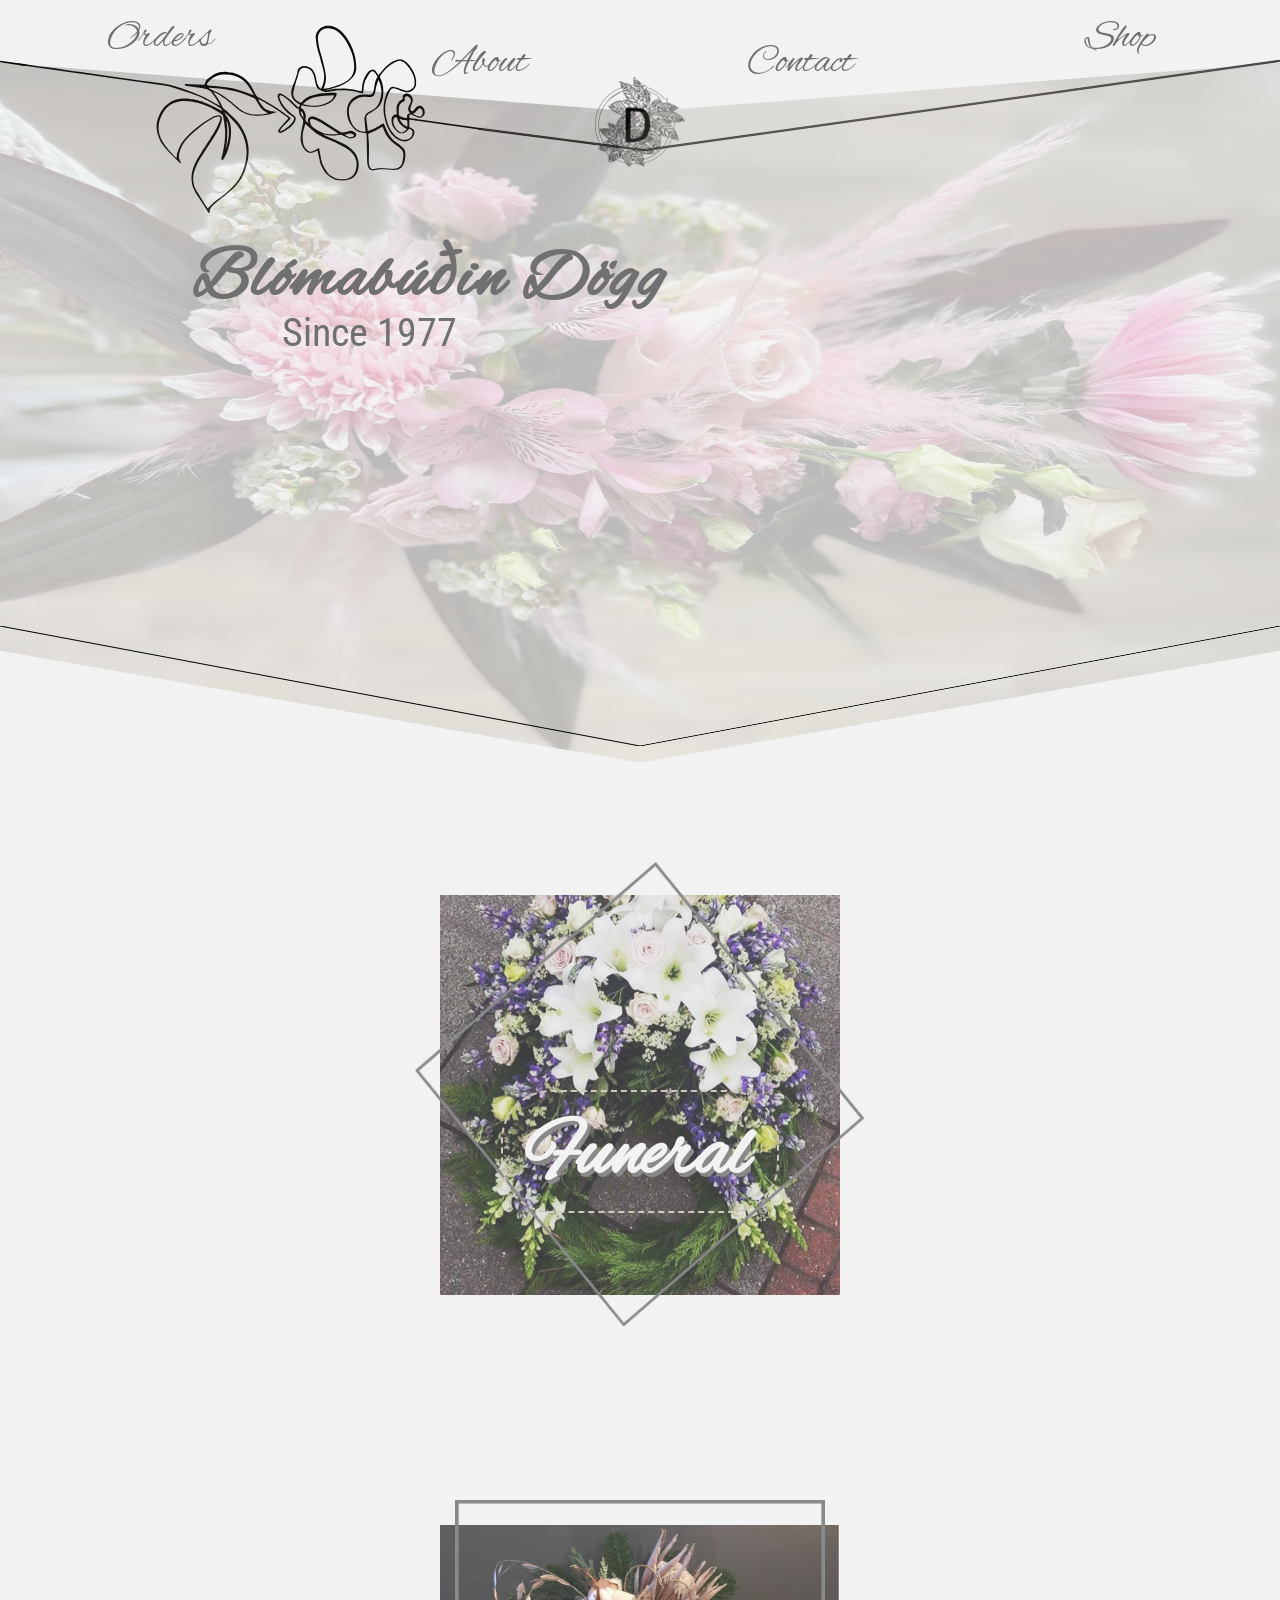
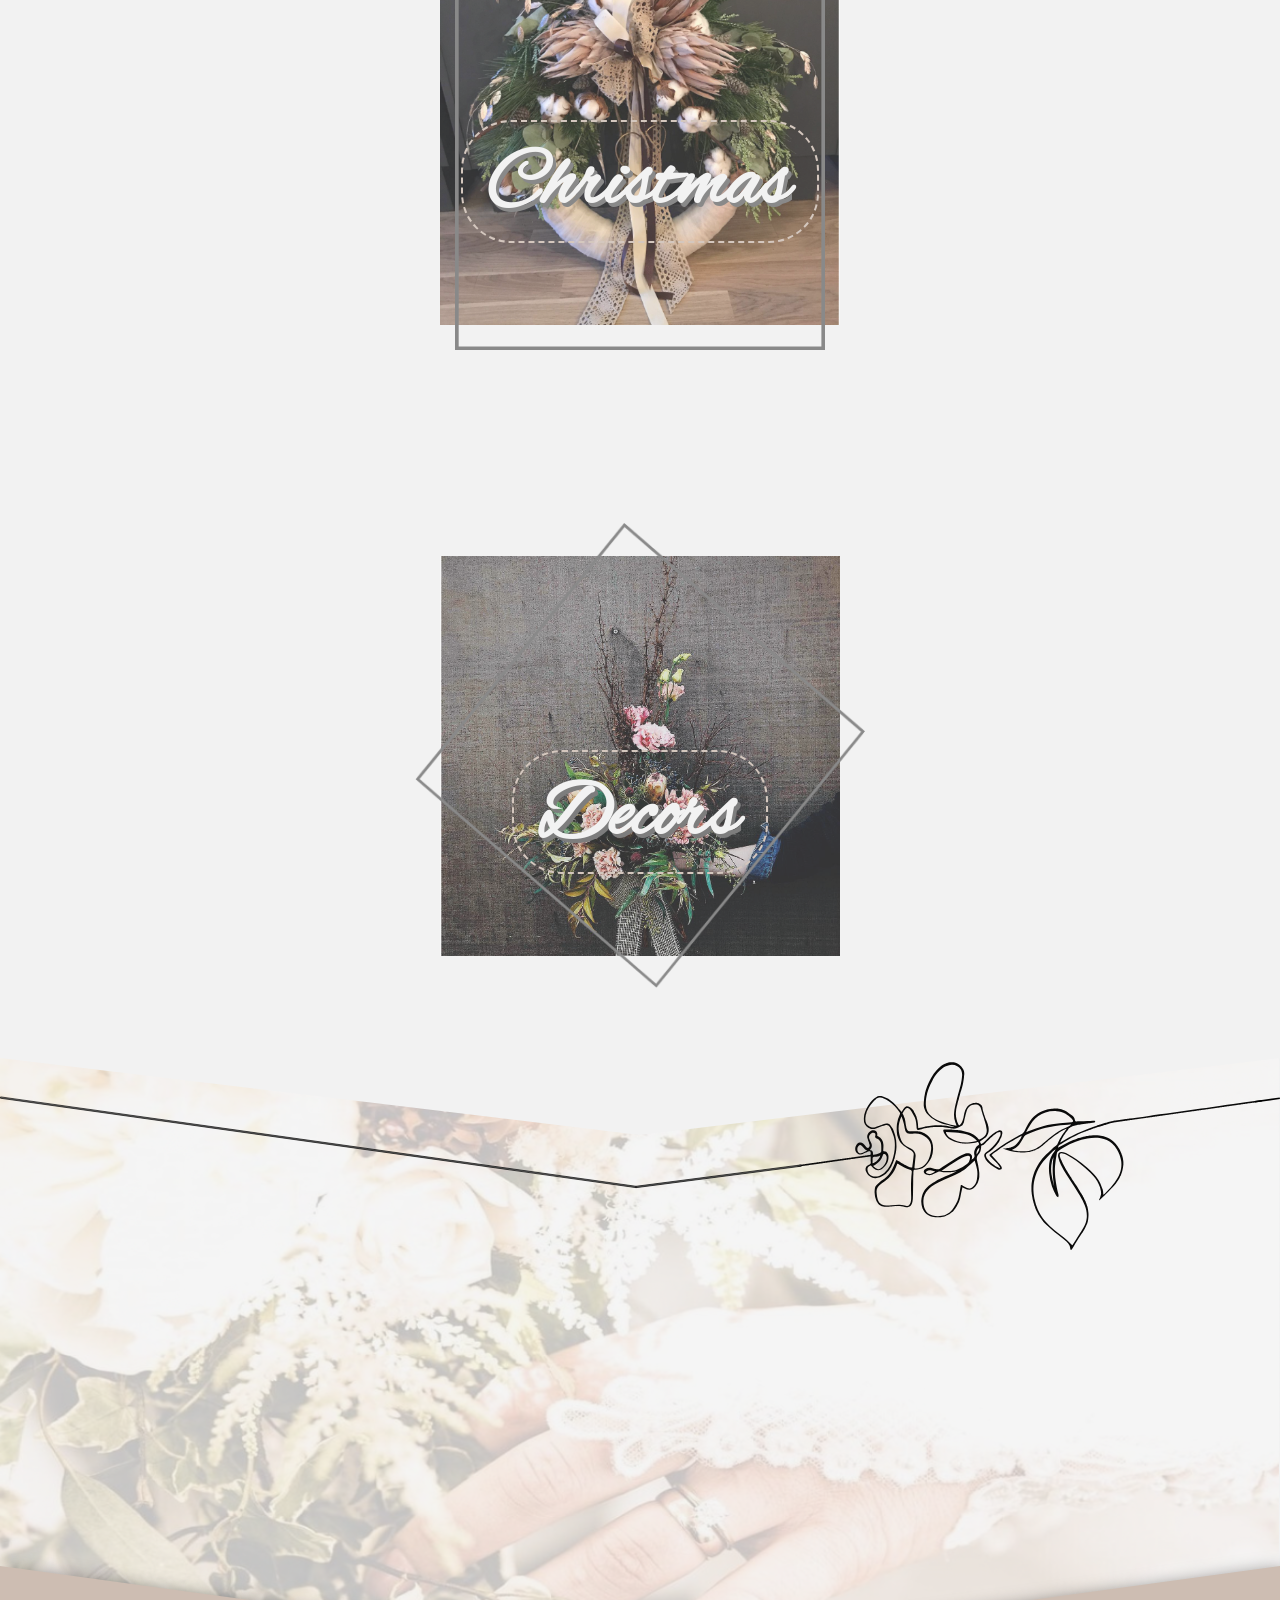
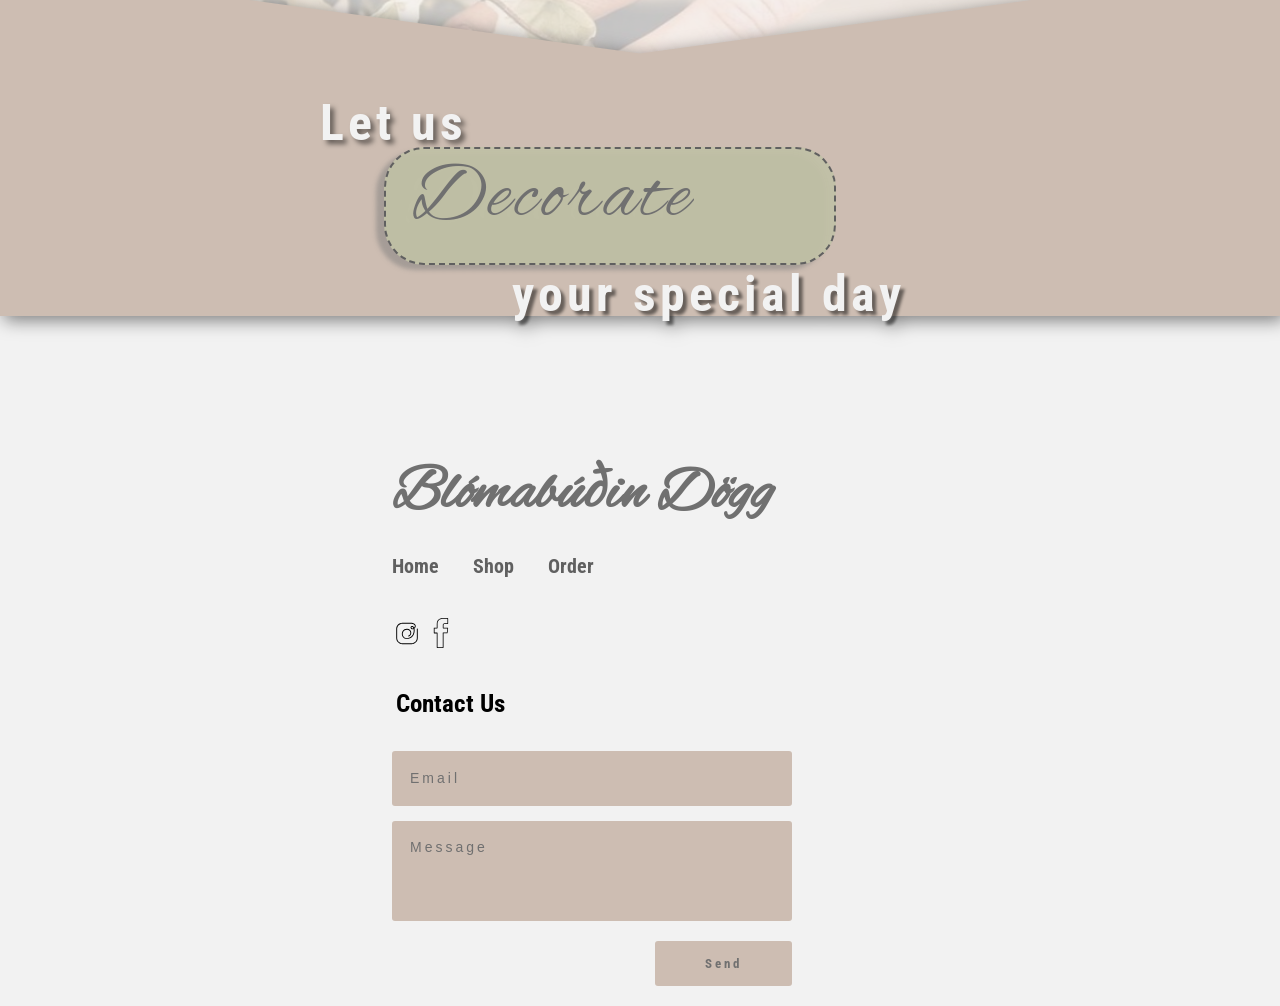
<file: index.html>
<!DOCTYPE html>
<html lang="en">
<head>
    <link href='https://fonts.googleapis.com/css?family=Alex Brush' rel='stylesheet'>
    <link href='https://fonts.googleapis.com/css?family=Roboto Condensed' rel='stylesheet'>
    <link rel="stylesheet" href="/CSS/styleone.css">
    <meta charset="UTF-8">
    <meta http-equiv="X-UA-Compatible" content="IE=edge">
    <meta name="viewport" content="width=device-width, initial-scale=1.0">
    <title>Blómabúðin Dögg</title>
</head>
<body>
    <nav>
        
            
            <ul class="menumain">
                <img class="logo" id="logo" src="/IMG/DOGGPRUFA.png" width="120px" height="120px" alt="">

                <li class="first"><a  href="/ORDER/order.html">Orders</a>
              
                </li>
                <li style="margin-top:3%;"  class="first"><a href="">About</a>
                  
                </li>
                <li style="margin-top:3% ;" class="first" ><a href="#contact">Contact</a> 
                
                </li>
                <li class="first"><a href="/SHOP/cart.html"> Shop</a>
             
        
                </li>
            </ul>
        
   
    </nav>

<main>
    <div class="hero"> 
        <div class="hero-svg" id="herosvg"></div>
        <img class="heroimg" id="heroimg" src="IMG/heroimg.png" height="1000px" alt="">
        <h1 id="header" >Blómabúðin Dögg</h1>
        <p id="paragraph" >Since 1977</p>
       
        <div id="herocon" class="hero-bottom-container">
            <div id="linehero" class="hero-bottom-line2"></div>
            <div id="heroline" class="hero-bottom-line"></div>
        </div>
    </div>    
</main>

    <div class="section2">
        <div id="container" class="container">
            <div class="imgbox1">
                <img class="rec1" id="recone"src="IMG/Rectangle1.png" alt="" srcset="">
                <img class="img1" id="imgone" src="IMG/c1.png" style="margin: 0 0 0 0%;" alt="">        
                <h2  id="imgboxone" class="imghover"><a href="/GALLERY/funeral.html"> Funeral</a></h2>       
            </div>
            <div class="imgbox2">
                <img class="rec2" id="rectwo" src="IMG/Rectangle2.png" alt="" srcset="">
                <img class="img1" id="imgtwo" src="IMG/c2.png"  alt=""> 
                <h2 id="imgboxtwo" class="imghover"><a href="/GALLERY/christmas.html"> Christmas</a></h2>         
            </div>
            <div class="imgbox3">
                <img class="rec3" id="recthree" src="IMG/Rectangle1.png" alt="" srcset="">
                <img class="img1" id="imgthree" src="IMG/c3.png"style="margin: 0 0% 0 0;" alt=""> 
                <h2 id="imgboxthree" class="imghover"><a href="/GALLERY/decors.html"> Decors</a></h2>  
            </div>
        </div>
    </div>
    <div class="section3">
        <div class="hero2">
        <div class="hero-svg2"></div>
        <img id="heroimgone" class="heroimg2" src="IMG/hero2.png" alt="">
        
        </div>
    
        <div class="hero-wrap">
            <div id="heroback" class="herobackground">
               
            </div>
            
                <h1 id="let" class="let">Let us</h1>
                <p class="dec" id="dec"><a href="/GALLERY/wedding.html">Decorate</a></p>
               
               
               
               
               <h6 class="you" id="you" >your special day</h6>
            </div>
        
           
                 
               
        
            
        </div>     
   </div>
   
   <footer id="contact" class="footer-distributed">
   
     <div class="footer-left">
   
       <h3 id="blomadogg">Blómabúðin Dögg</h3>
   
       <p class="footer-links">
         <a href="/index.html">Home</a>
         
         <a href="/SHOP/cart.html">Shop</a>
         
         <a href="/ORDER/order.html">Order</a>
      
       </p>
   
 

        <li>
            <a href="https://www.instagram.com/doggblom/" target="_blank">
                <img src="IMG/instagram.svg">
            </a>
        </li>
        <li>
            <a href="https://www.facebook.com/blomabudin?locale=en_GB" target="_blank">
                <img src="IMG/facebook.svg">
            </a>
        </li>
       
        
   
       </div>
       
   
     </div>
  
   
     <div class="footer-right">
   
       <p>Contact Us</p>
   
       <form action="#" method="post">
   
         <input type="text" name="email" placeholder="Email">
         <textarea name="message" placeholder="Message"></textarea>
         <form action='mailto:joninaa@live.com'><button > Send</button></form>
   
       </form>
   
     </div>
     
   </footer>
    
</body>
</html>
</file>
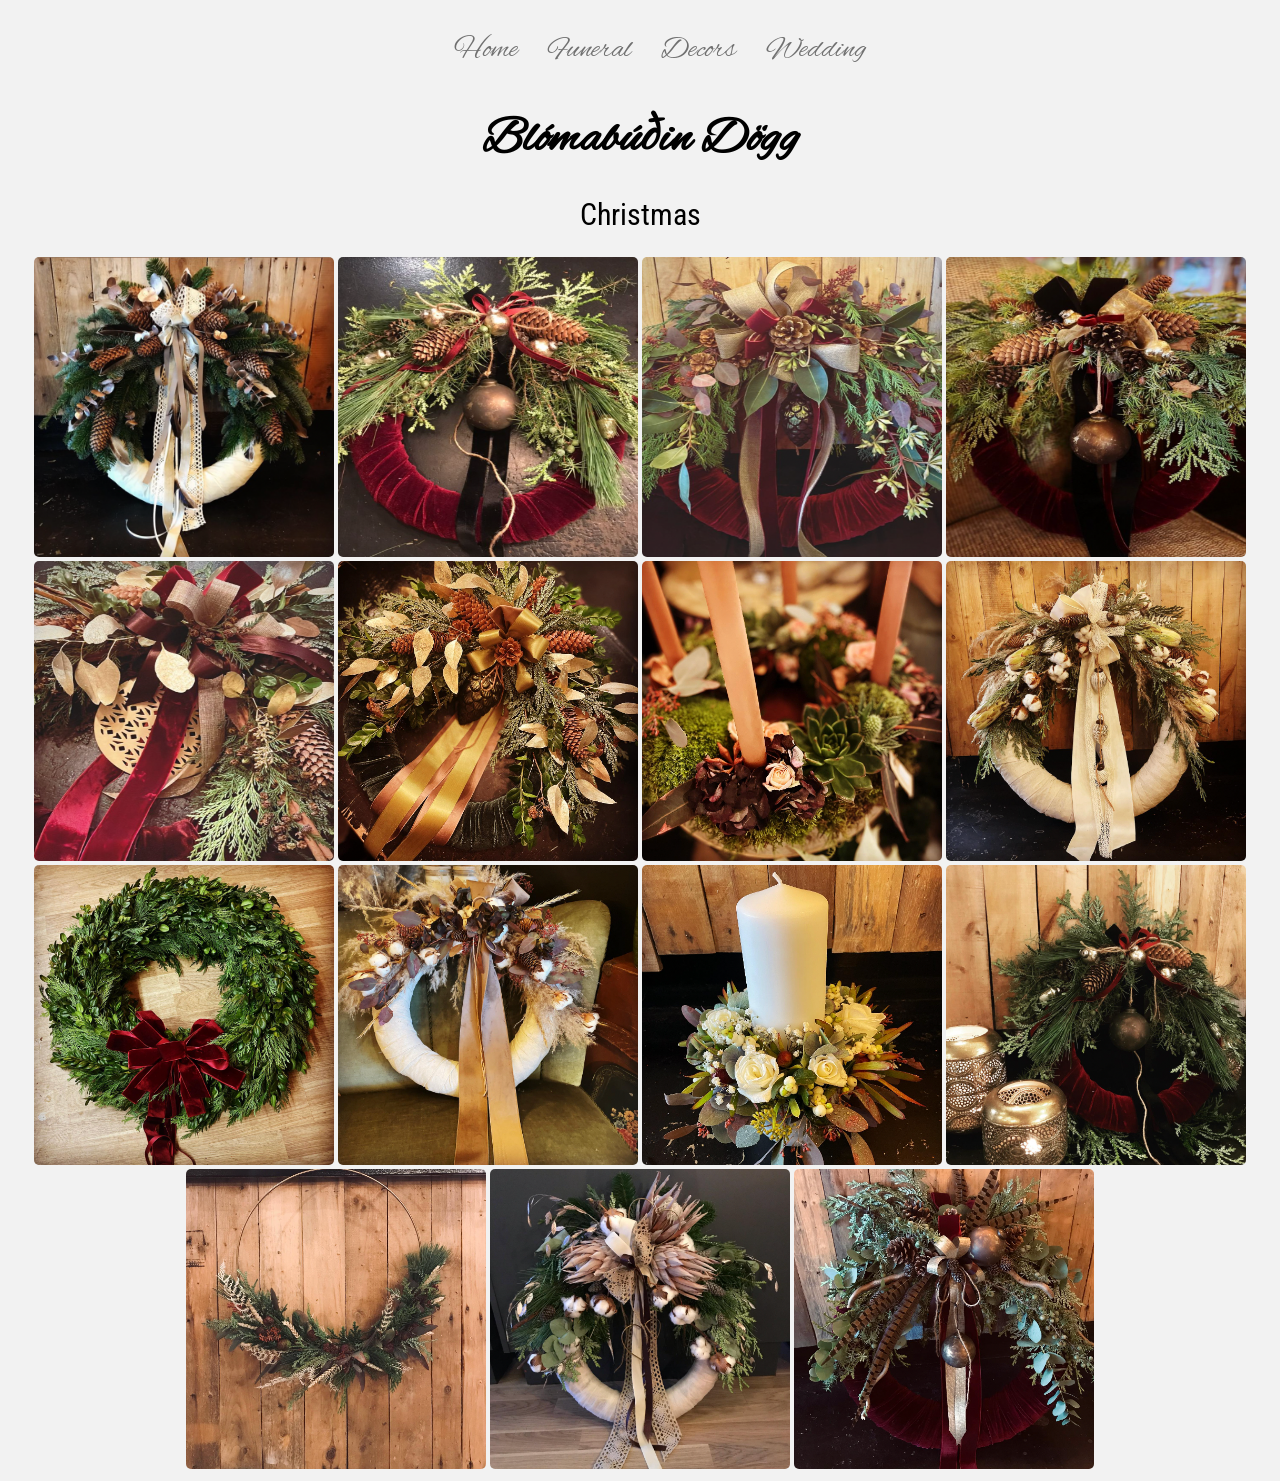
<file: GALLERY/christmas.html>
<!DOCTYPE html>
<html lang="en">
<head>
    <meta charset="UTF-8">
    <meta http-equiv="X-UA-Compatible" content="IE=edge">
    <meta name="viewport" content="width=device-width, initial-scale=1.0">
    <title>Christmas</title>
    <link rel="stylesheet" href="../GALLERY/christmas.css">
    <link href='https://fonts.googleapis.com/css?family=Alex Brush' rel='stylesheet'>
    <link href='https://fonts.googleapis.com/css?family=Roboto Condensed' rel='stylesheet'>
</head>
<body>
   
   <header>
        <ul>
            <li><a href="../index.html">Home</a></li>
            <li><a href="../GALLERY/funeral.html">Funeral</a></li>
            <li><a href="../GALLERY/decors.html">Decors</a></li>
            <li><a href="../GALLERY/wedding.html">Wedding</a></li>
        
        </ul>
        <h1>Blómabúðin Dögg</h1>
        <p>Christmas</p>
   </header>
   <main>

        <img id="myImg1" src="../IMG/Christmas/Ci1.png" alt="Christmas" style="height:300px;width:100%;max-width:300px">
        <img id="myImg2" src="../IMG/Christmas/Ci2.png" alt="Christmas" style="height:300px;width:100%;max-width:300px">
        <img id="myImg3" src="../IMG/Christmas/Ci3.png" alt="Christmas" style="height:300px;width:100%;max-width:300px">
        <img id="myImg4" src="../IMG/Christmas/Ci4.png" alt="Christmas" style="height:300px;width:100%;max-width:300px">
        <img id="myImg5" src="../IMG/Christmas/Ci5.png" alt="Christmas" style="height:300px;width:100%;max-width:300px">
        <img id="myImg6" src="../IMG/Christmas/Ci6.png" alt="Christmas" style="height:300px;width:100%;max-width:300px">
        <img id="myImg7" src="../IMG/Christmas/Ci7.png" alt="Christmas" style="height:300px;width:100%;max-width:300px">
        <img id="myImg8" src="../IMG/Christmas/Ci8.png" alt="Christmas" style="height:300px;width:100%;max-width:300px">
        <img id="myImg9" src="../IMG/Christmas/Ci9.png" alt="Christmas" style="height:300px;width:100%;max-width:300px">
        <img id="myImg10" src="../IMG/Christmas/Ci10.png" alt="Christmas" style="height:300px;width:100%;max-width:300px">
        <img id="myImg11" src="../IMG/Christmas/Ci11.png" alt="Christmas" style="height:300px;width:100%;max-width:300px">
        <img id="myImg12" src="../IMG/Christmas/Ci12.png" alt="Christmas" style="height:300px;width:100%;max-width:300px">
        <img id="myImg13" src="../IMG/Christmas/Ci13.png" alt="Christmas" style="height:300px;width:100%;max-width:300px">
        <img id="myImg14" src="../IMG/Christmas/Ci14.png" alt="Christmas" style="height:300px;width:100%;max-width:300px">
        <img id="myImg15" src="../IMG/Christmas/Ci15.png" alt="Christmas" style="height:300px;width:100%;max-width:300px">


    </main>
    <!-- The Modal -->
        <div id="myModal" class="modal">

            <!-- The Close Button -->
            <span class="close">&times;</span>

            <!-- Modal Content (The Image) -->
            <img class="modal-content" id="img01">

            <!-- Modal Caption (Image Text) -->
            <div id="caption"></div>

        </div>
<script src="../GALLERY/gallery.js"></script>
</body>
</html>
</file>
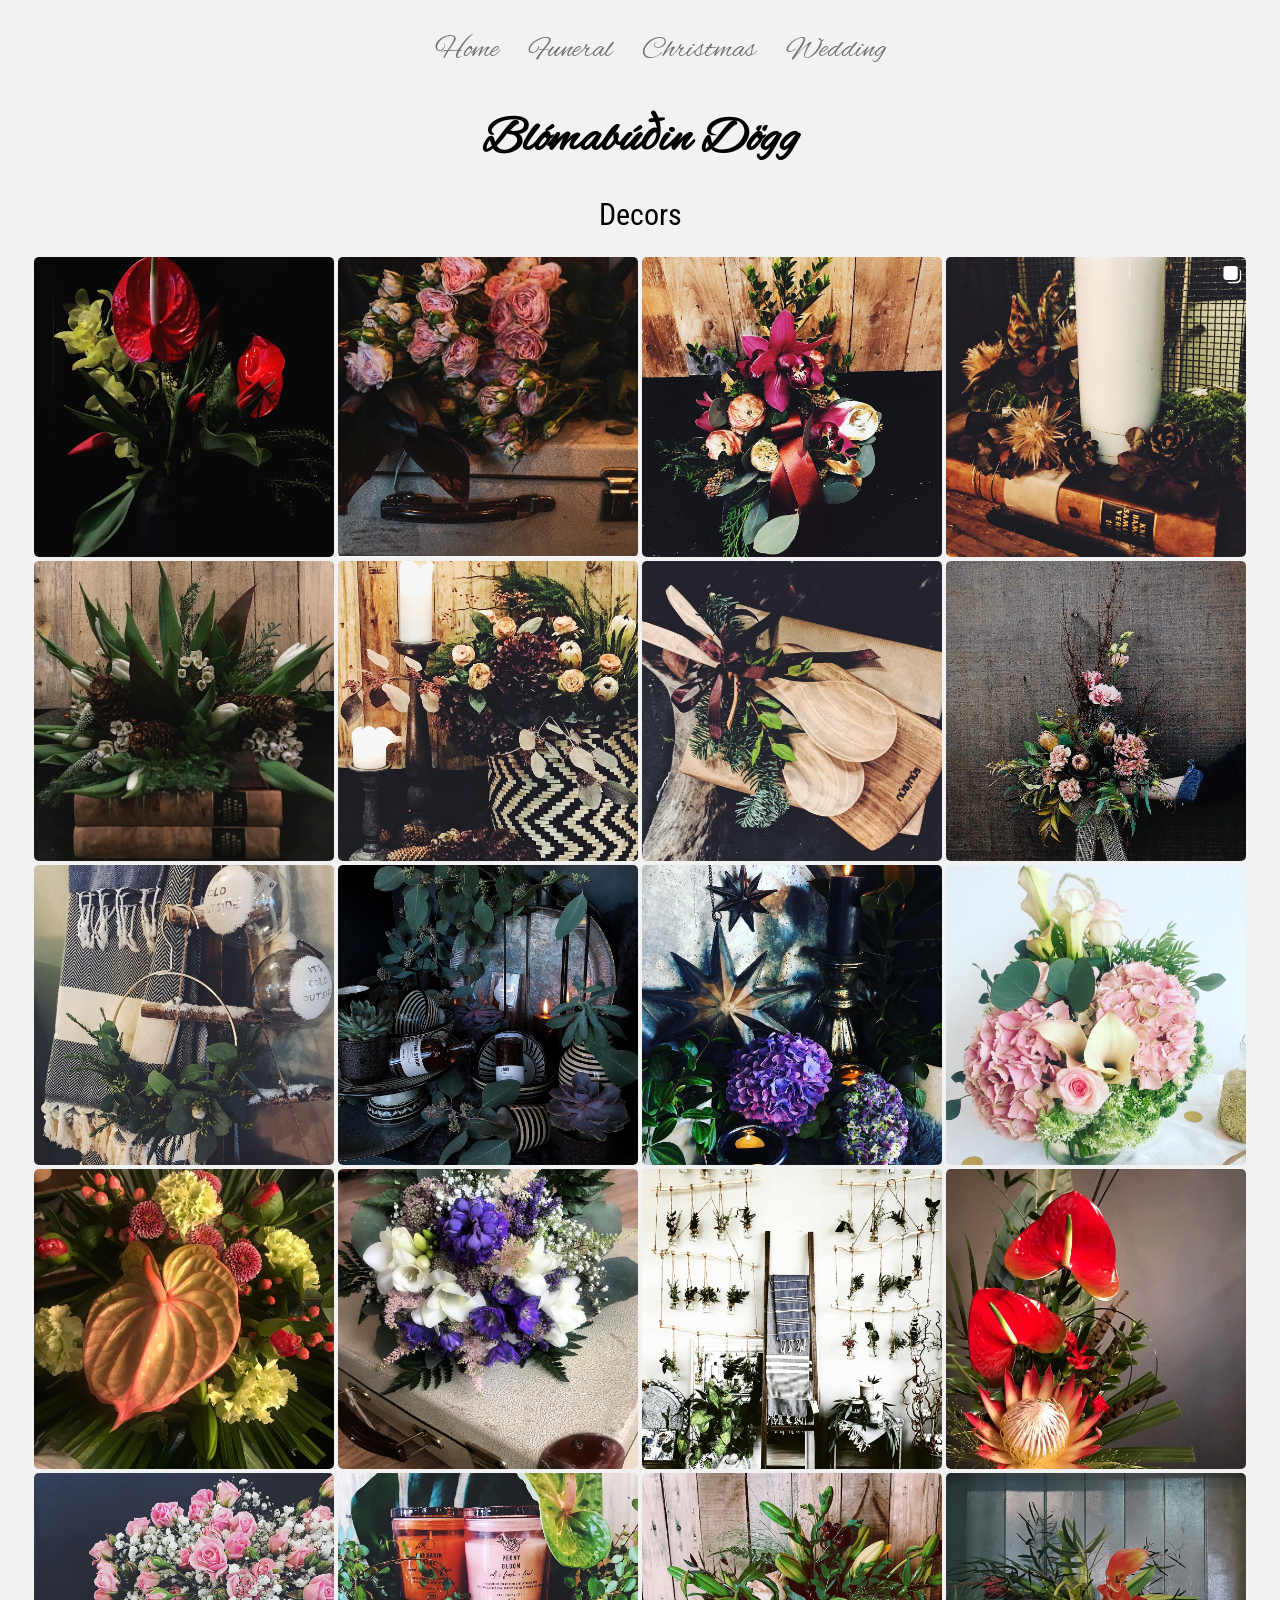
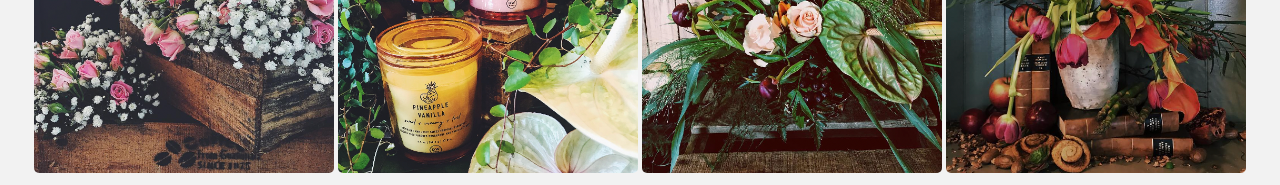
<file: GALLERY/decors.html>
<!DOCTYPE html>
<html lang="en">
<head>
    <meta charset="UTF-8">
    <meta http-equiv="X-UA-Compatible" content="IE=edge">
    <meta name="viewport" content="width=device-width, initial-scale=1.0">
    <title>Decors</title>
    <link rel="stylesheet" href="../GALLERY/decors.css">
    <link href='https://fonts.googleapis.com/css?family=Alex Brush' rel='stylesheet'>
    <link href='https://fonts.googleapis.com/css?family=Roboto Condensed' rel='stylesheet'>
</head>
<body>
   
   <header>
    <ul>
        <li><a href="../index.html">Home</a></li>
        <li><a href="../GALLERY/funeral.html">Funeral</a></li>
        <li><a href="../GALLERY/christmas.html">Christmas</a></li>
        <li><a href="../GALLERY/wedding.html">Wedding</a></li>
       
    </ul>
    <h1>Blómabúðin Dögg</h1>
    <p>Decors</p>
   </header>
   <main>

        <img id="myImg1" src="../IMG/Decors/De2.png" alt="Decors" style="height:300px;width:100%;max-width:300px">
        <img id="myImg2" src="../IMG/Decors/De3.png" alt="Decors" style="height:300px;width:100%;max-width:300px">
        <img id="myImg3" src="../IMG/Decors/De4.png" alt="Decors" style="height:300px;width:100%;max-width:300px">
        <img id="myImg4" src="../IMG/Decors/De5.png" alt="Decors" style="height:300px;width:100%;max-width:300px">
        <img id="myImg5" src="../IMG/Decors/De6.png" alt="Decors" style="height:300px;width:100%;max-width:300px">
        <img id="myImg6" src="../IMG/Decors/De7.png" alt="Decors" style="height:300px;width:100%;max-width:300px">
        <img id="myImg7" src="../IMG/Decors/De8.png" alt="Decors" style="height:300px;width:100%;max-width:300px">
        <img id="myImg8" src="../IMG/Decors/De9.png" alt="Decors" style="height:300px;width:100%;max-width:300px">
        <img id="myImg9" src="../IMG/Decors/De10.png" alt="Decors" style="height:300px;width:100%;max-width:300px">
        <img id="myImg10" src="../IMG/Decors/De11.png" alt="Decors" style="height:300px;width:100%;max-width:300px">
        <img id="myImg11" src="../IMG/Decors/De12.png" alt="Decors" style="height:300px;width:100%;max-width:300px">
        <img id="myImg12" src="../IMG/Decors/De13.png" alt="Decors" style="height:300px;width:100%;max-width:300px">
        <img id="myImg13" src="../IMG/Decors/De14.png" alt="Decors" style="height:300px;width:100%;max-width:300px">
        <img id="myImg14" src="../IMG/Decors/De15.png" alt="Decors" style="height:300px;width:100%;max-width:300px">
        <img id="myImg15" src="../IMG/Decors/De16.png" alt="Decors" style="height:300px;width:100%;max-width:300px">
        <img id="myImg16" src="../IMG/Decors/De17.png" alt="Decors" style="height:300px;width:100%;max-width:300px">
        <img id="myImg17" src="../IMG/Decors/De18.png" alt="Decors" style="height:300px;width:100%;max-width:300px">
        <img id="myImg18" src="../IMG/Decors/De19.png" alt="Decors" style="height:300px;width:100%;max-width:300px">
        <img id="myImg19" src="../IMG/Decors/De20.png" alt="Decors" style="height:300px;width:100%;max-width:300px">
        <img id="myImg20" src="../IMG/Decors/De1.png" alt="Decors" style="height:300px;width:100%;max-width:300px">


    </main>


<!-- The Modal -->
<div id="myModal" class="modal">

  <!-- The Close Button -->
  <span class="close">&times;</span>

  <!-- Modal Content (The Image) -->
  <img class="modal-content" id="img01">

  <!-- Modal Caption (Image Text) -->
  <div id="caption"></div>
</div>
<script src="../GALLERY/gallery.js"></script>
</body>
</html>
</file>
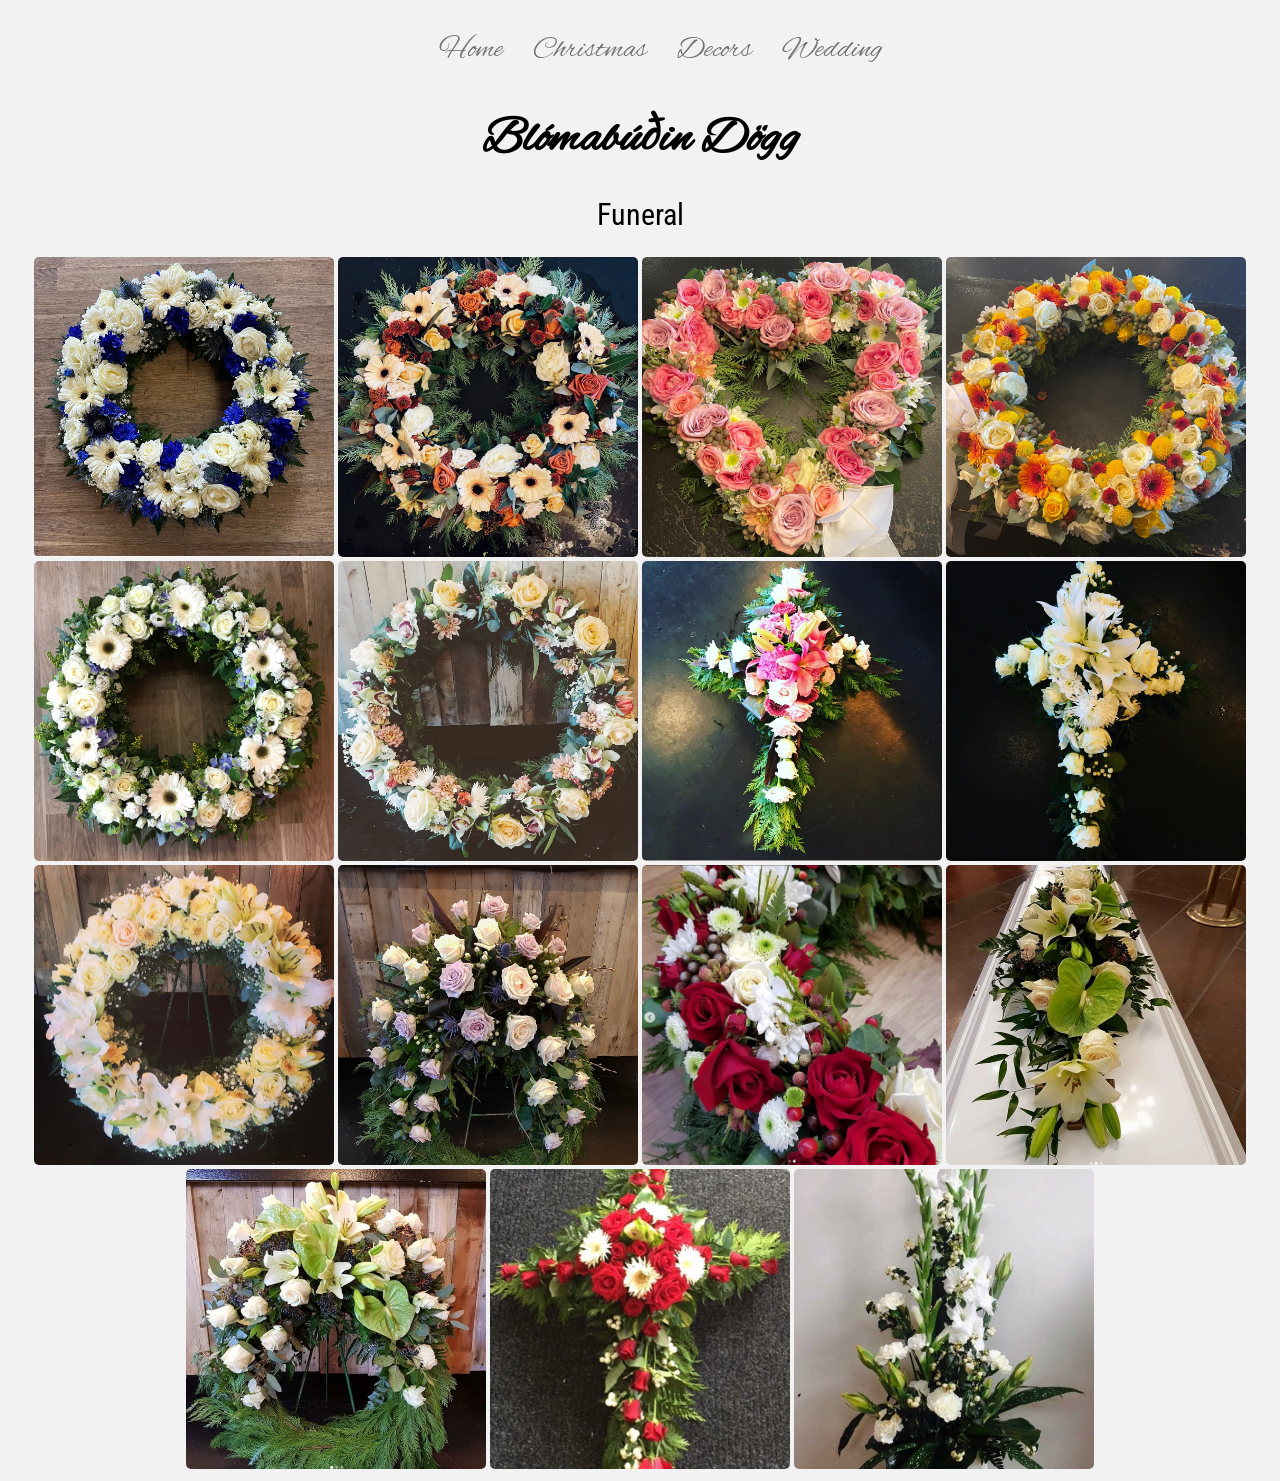
<file: GALLERY/funeral.html>
<!DOCTYPE html>
<html lang="en">
<head>
    <meta charset="UTF-8">
    <meta http-equiv="X-UA-Compatible" content="IE=edge">
    <meta name="viewport" content="width=device-width, initial-scale=1.0">
    <title>Funeral</title>
    <link rel="stylesheet" href="../GALLERY/funeral.css">
    <link href='https://fonts.googleapis.com/css?family=Alex Brush' rel='stylesheet'>
    <link href='https://fonts.googleapis.com/css?family=Roboto Condensed' rel='stylesheet'>
</head>
<body>
   
   <header>
    <ul>
        <li><a href="../index.html">Home</a></li>
        <li><a href="../GALLERY/christmas.html">Christmas</a></li>
        <li><a href="../GALLERY/decors.html">Decors</a></li>
        <li><a href="../GALLERY/wedding.html">Wedding</a></li>
       
    </ul>
    <h1>Blómabúðin Dögg</h1>
    <p>Funeral</p>
   </header>
   <main>

        <img id="myImg1" src="../IMG/Funeral/Fu1.png" alt="Funeral" style="height:300px;width:100%;max-width:300px">
        <img id="myImg2" src="../IMG/Funeral/Fu2.png" alt="Funeral" style="height:300px;width:100%;max-width:300px">
        <img id="myImg3" src="../IMG/Funeral/Fu3.png" alt="Funeral" style="height:300px;width:100%;max-width:300px">
        <img id="myImg4" src="../IMG/Funeral/Fu4.png" alt="Funeral" style="height:300px;width:100%;max-width:300px">
        <img id="myImg5" src="../IMG/Funeral/Fu5.png" alt="Funeral" style="height:300px;width:100%;max-width:300px">
        <img id="myImg6" src="../IMG/Funeral/Fu6.png" alt="Funeral" style="height:300px;width:100%;max-width:300px">
        <img id="myImg7" src="../IMG/Funeral/Fu7.png" alt="Funeral" style="height:300px;width:100%;max-width:300px">
        <img id="myImg8" src="../IMG/Funeral/Fu8.png" alt="Funeral" style="height:300px;width:100%;max-width:300px">
        <img id="myImg9" src="../IMG/Funeral/Fu9.png" alt="Funeral" style="height:300px;width:100%;max-width:300px">
        <img id="myImg10" src="../IMG/Funeral/Fu10.png" alt="Funeral" style="height:300px;width:100%;max-width:300px">
        <img id="myImg11" src="../IMG/Funeral/Fu11.png" alt="Funeral" style="height:300px;width:100%;max-width:300px">
        <img id="myImg12" src="../IMG/Funeral/Fu12.png" alt="Funeral" style="height:300px;width:100%;max-width:300px">
        <img id="myImg13" src="../IMG/Funeral/Fu13.png" alt="Funeral" style="height:300px;width:100%;max-width:300px">
        <img id="myImg14" src="../IMG/Funeral/Fu14.png" alt="Funeral" style="height:300px;width:100%;max-width:300px">
        <img id="myImg15" src="../IMG/Funeral/Fu15.png" alt="Funeral" style="height:300px;width:100%;max-width:300px">


    </main>


<!-- The Modal -->
<div id="myModal" class="modal">

  <!-- The Close Button -->
  <span class="close">&times;</span>

  <!-- Modal Content (The Image) -->
  <img class="modal-content" id="img01">

  <!-- Modal Caption (Image Text) -->
  <div id="caption"></div>
</div>
<script src="../GALLERY/gallery.js"></script>
</body>
</html>
</file>
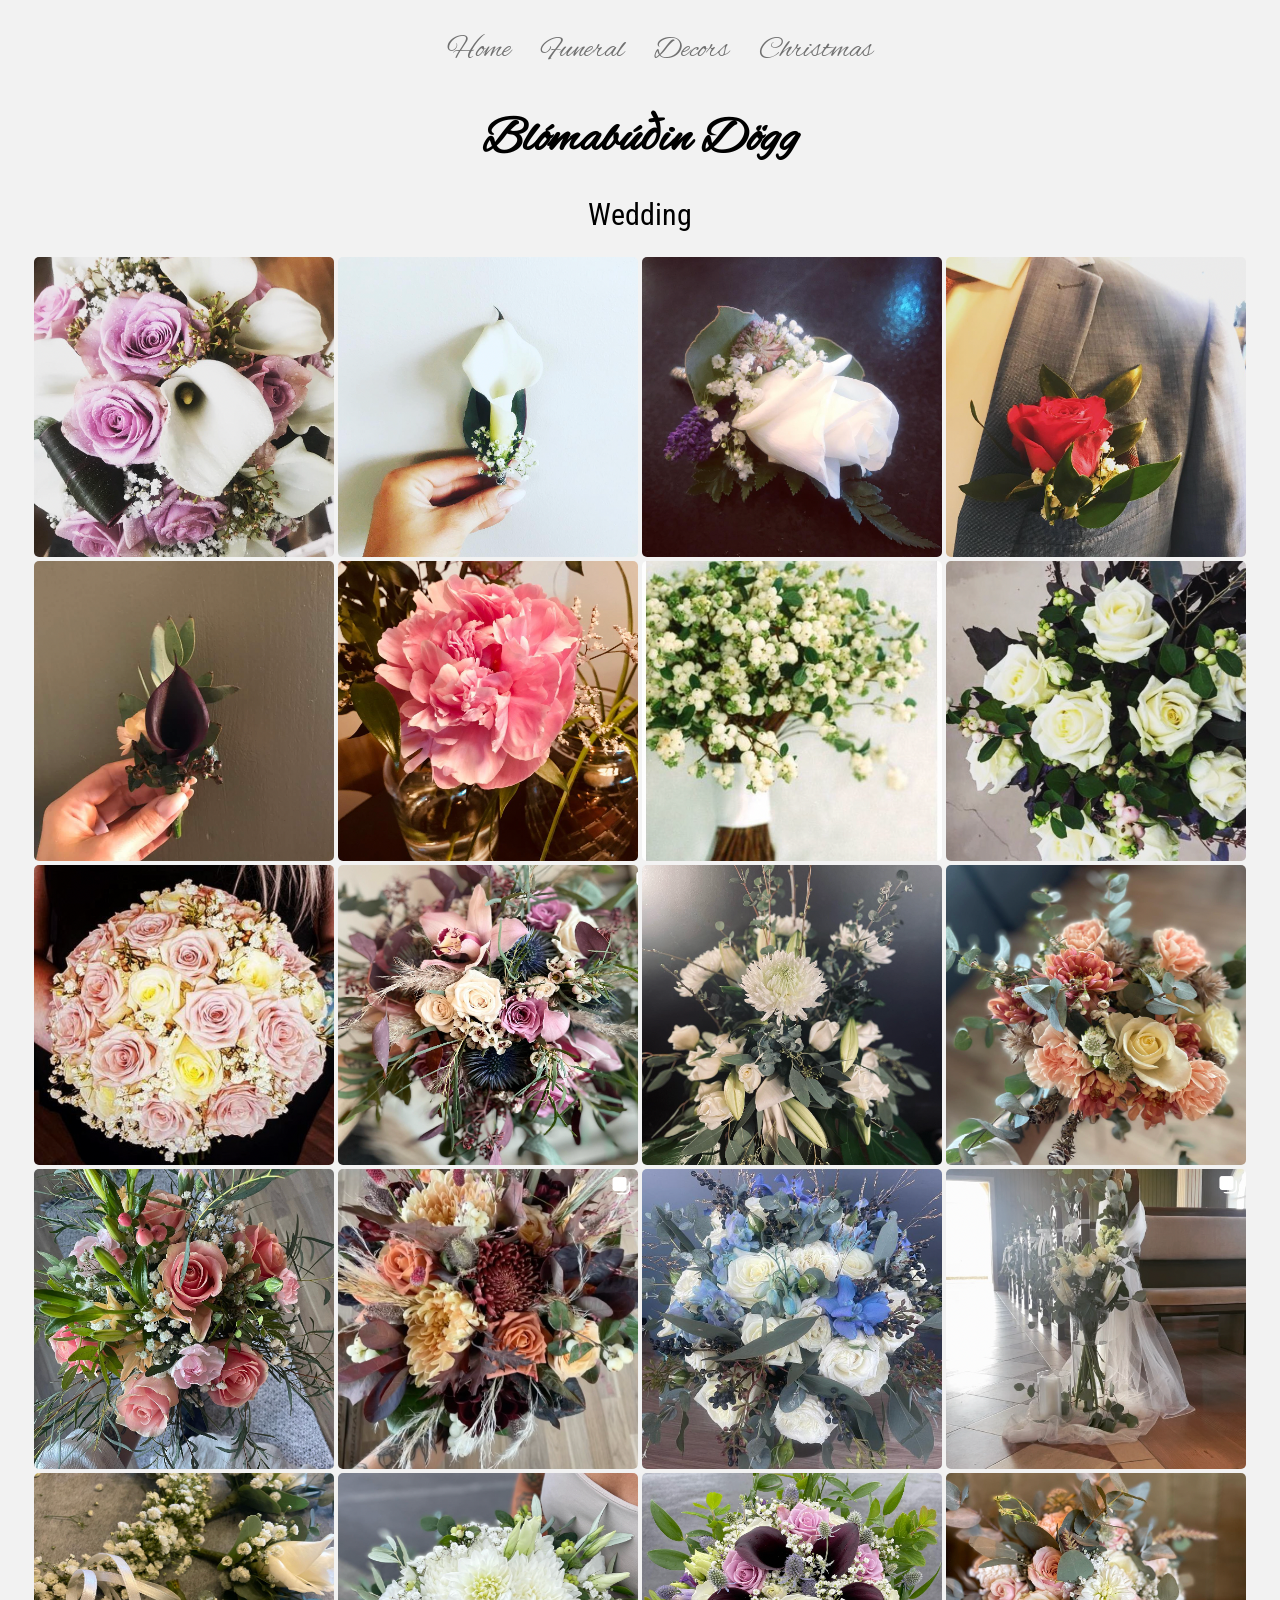
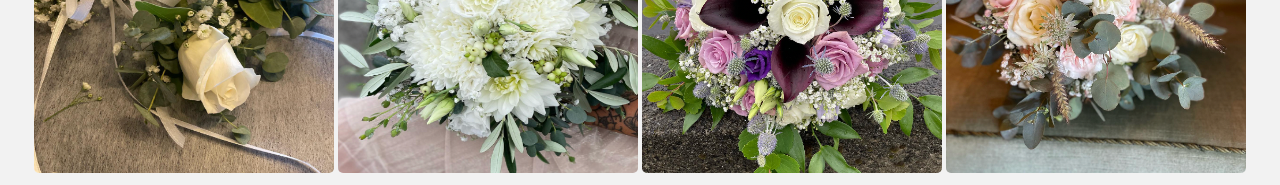
<file: GALLERY/wedding.html>
<!DOCTYPE html>
<html lang="en">
<head>
    <meta charset="UTF-8">
    <meta http-equiv="X-UA-Compatible" content="IE=edge">
    <meta name="viewport" content="width=device-width, initial-scale=1.0">
    <title>Wedding</title>
    <link rel="stylesheet" href="../GALLERY/wedding.css">
    <link href='https://fonts.googleapis.com/css?family=Alex Brush' rel='stylesheet'>
    <link href='https://fonts.googleapis.com/css?family=Roboto Condensed' rel='stylesheet'>
</head>
<body>
   
   <header>
    <ul>
        <li><a href="../index.html">Home</a></li>
        <li><a href="../GALLERY/funeral.html">Funeral</a></li>
        <li><a href="../GALLERY/decors.html">Decors</a></li>
        <li><a href="../GALLERY/christmas.html">Christmas</a></li>
       
    </ul>
    <h1>Blómabúðin Dögg</h1>
    <p>Wedding</p>
   </header>
   <main>

        <img id="myImg1" src="../IMG/Wedding/We1.png" alt="Wedding" style="height:300px;width:100%;max-width:300px">
        <img id="myImg2" src="../IMG/Wedding/We2.png" alt="Wedding" style="height:300px;width:100%;max-width:300px">
        <img id="myImg3" src="../IMG/Wedding/We3.png" alt="Wedding" style="height:300px;width:100%;max-width:300px">
        <img id="myImg4" src="../IMG/Wedding/We4.png" alt="Wedding" style="height:300px;width:100%;max-width:300px">
        <img id="myImg5" src="../IMG/Wedding/We5.png" alt="Wedding" style="height:300px;width:100%;max-width:300px">
        <img id="myImg6" src="../IMG/Wedding/We6.png" alt="Wedding" style="height:300px;width:100%;max-width:300px">
        <img id="myImg7" src="../IMG/Wedding/We7.png" alt="Wedding" style="height:300px;width:100%;max-width:300px">
        <img id="myImg8" src="../IMG/Wedding/We8.png" alt="Wedding" style="height:300px;width:100%;max-width:300px">
        <img id="myImg9" src="../IMG/Wedding/We9.png" alt="Wedding" style="height:300px;width:100%;max-width:300px">
        <img id="myImg10" src="../IMG/Wedding/We10.png" alt="Wedding" style="height:300px;width:100%;max-width:300px">
        <img id="myImg11" src="../IMG/Wedding/We11.png" alt="Wedding" style="height:300px;width:100%;max-width:300px">
        <img id="myImg12" src="../IMG/Wedding/We12.png" alt="Wedding" style="height:300px;width:100%;max-width:300px">
        <img id="myImg13" src="../IMG/Wedding/We13.png" alt="Wedding" style="height:300px;width:100%;max-width:300px">
        <img id="myImg14" src="../IMG/Wedding/We14.png" alt="Wedding" style="height:300px;width:100%;max-width:300px">
        <img id="myImg15" src="../IMG/Wedding/We15.png" alt="Wedding" style="height:300px;width:100%;max-width:300px">
        <img id="myImg16" src="../IMG/Wedding/We16.png" alt="Wedding" style="height:300px;width:100%;max-width:300px">
        <img id="myImg17" src="../IMG/Wedding/We17.png" alt="Wedding" style="height:300px;width:100%;max-width:300px">
        <img id="myImg18" src="../IMG/Wedding/We18.png" alt="Wedding" style="height:300px;width:100%;max-width:300px">
        <img id="myImg19" src="../IMG/Wedding/We19.png" alt="Wedding" style="height:300px;width:100%;max-width:300px">
        <img id="myImg20" src="../IMG/Wedding/We20.png" alt="Wedding" style="height:300px;width:100%;max-width:300px">



    </main>


<!-- The Modal -->
<div id="myModal" class="modal">

  <!-- The Close Button -->
  <span class="close">&times;</span>

  <!-- Modal Content (The Image) -->
  <img class="modal-content" id="img01">

  <!-- Modal Caption (Image Text) -->
  <div id="caption"></div>
</div>
<script src="../GALLERY/gallery.js"></script>
</body>
</html>
</file>
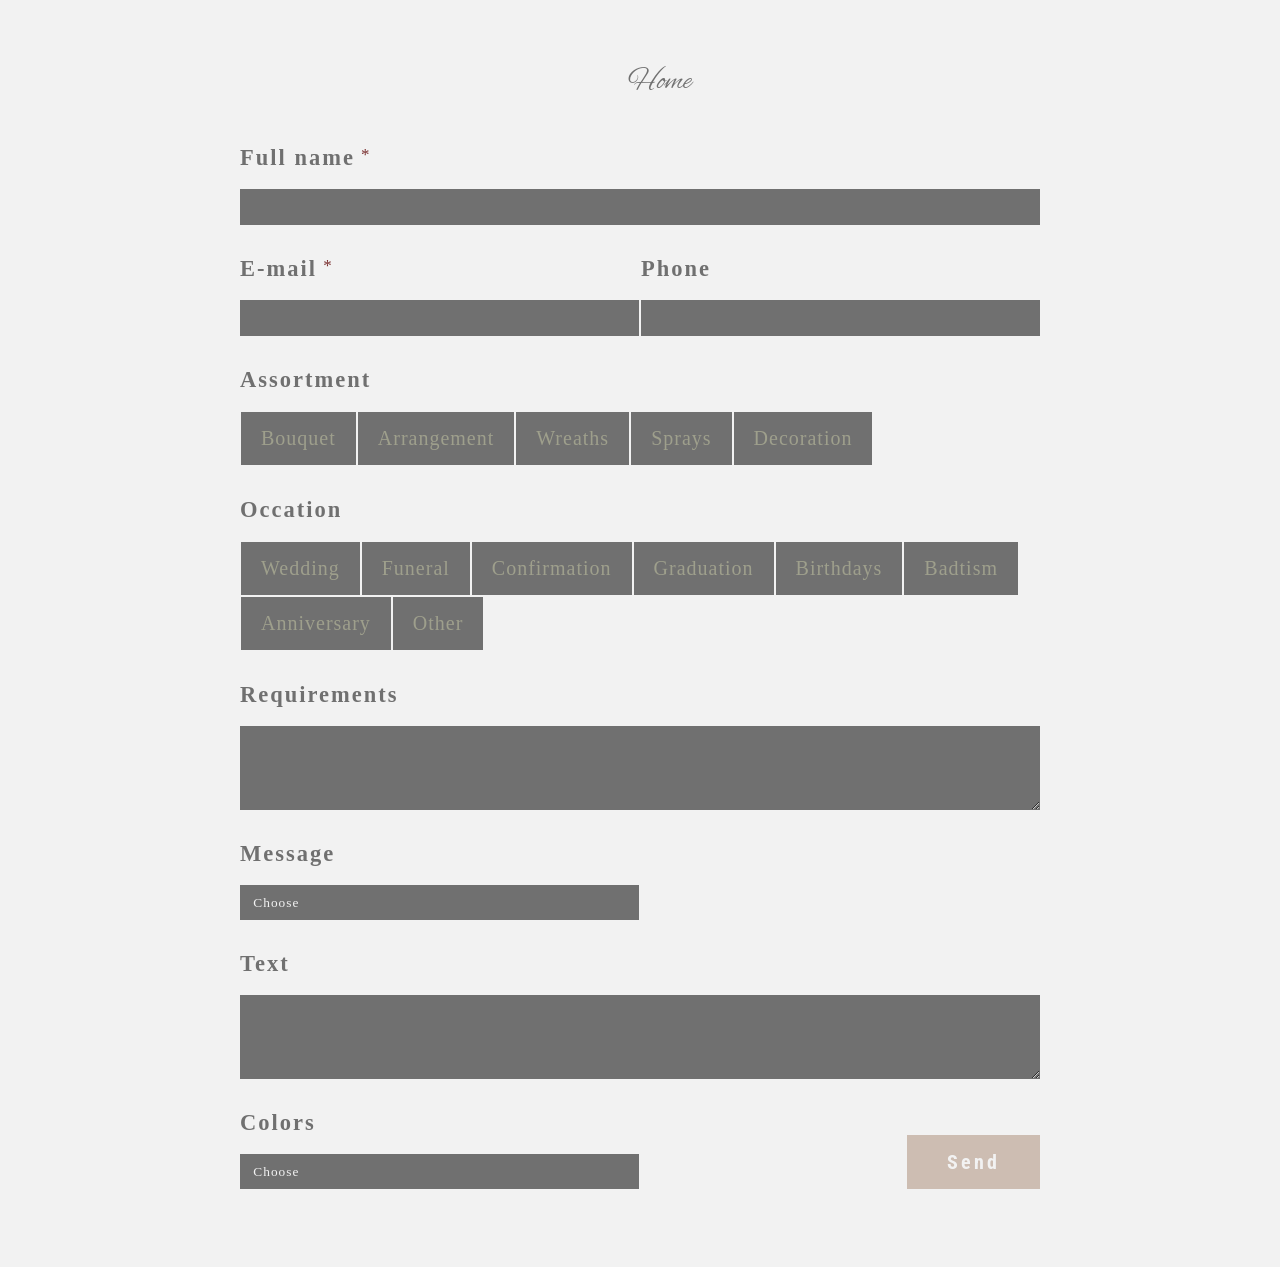
<file: ORDER/order.html>
<!DOCTYPE html>
<html lang="en">
<head>
  <link href='https://fonts.googleapis.com/css?family=Alex Brush' rel='stylesheet'>
        <link href='https://fonts.googleapis.com/css?family=Roboto Condensed' rel='stylesheet'>
  <link rel="stylesheet" href="../ORDER/order.css">
  <meta charset="UTF-8">
  <meta http-equiv="X-UA-Compatible" content="IE=edge">
  <meta name="viewport" content="width=device-width, initial-scale=1.0">
  <title>Document</title>
</head>
<body>
  <header class="main-header">
    <nav class="main-nav nav">
        <ul>
            <li><a href="../index.html">Home</a></li>
           
        </ul>
    </nav>
    <h1 class="brand-name brand-name-large"></h1>
</header>
  <form action='' class='form'>
    <p class='field required'>
      <label class='label required' for='name'>Full name</label>
      <input class='text-input' id='name' name='name' required type='text' value=''>
    </p>
    <p class='field required half'>
      <label class='label' for='email'>E-mail</label>
      <input class='text-input' id='email' name='email' required type='email'>
    </p>
    <p class='field half'>
      <label class='label' for='phone'>Phone</label>
      <input class='text-input' id='phone' name='phone' type='phone'>
    </p>
 
    <div class='field'>
      <label class='label'>Assortment</label>
      <ul class='checkboxes'>
        <li class='checkbox'>
          <input class='checkbox-input' id='choice-0' name='choice' type='checkbox' value='0'>
          <label class='checkbox-label' for='choice-0'>Bouquet</label>
        </li>
        <li class='checkbox'>
          <input class='checkbox-input' id='choice-1' name='choice' type='checkbox' value='1'>
          <label class='checkbox-label' for='choice-1'>Arrangement</label>
        </li>
        <li class='checkbox'>
          <input class='checkbox-input' id='choice-2' name='choice' type='checkbox' value='2'>
          <label class='checkbox-label' for='choice-2'>Wreaths</label>
        </li>
        <li class='checkbox'>
          <input class='checkbox-input' id='choice-3' name='choice' type='checkbox' value='3'>
          <label class='checkbox-label' for='choice-3'>Sprays</label>
        </li>
        <li class='checkbox'>
          <input class='checkbox-input' id='choice-4' name='choice' type='checkbox' value='4'>
          <label class='checkbox-label' for='choice-4'>Decoration</label>
        </li>
      </ul>
    </div>
    <div class='field'>
      <label class='label'>Occation</label>
      <ul class='options'>
        <li class='option'>
          <input class='option-input' id='option-0' name='option' type='radio' value='0'>
          <label class='option-label' for='option-0'>Wedding</label>
        </li>
        <li class='option'>
          <input class='option-input' id='option-1' name='option' type='radio' value='1'>
          <label class='option-label' for='option-1'>Funeral</label>
        </li>
        <li class='option'>
          <input class='option-input' id='option-2' name='option' type='radio' value='2'>
          <label class='option-label' for='option-2'>Confirmation</label>
        </li>
        <li class='option'>
          <input class='option-input' id='option-3' name='option' type='radio' value='3'>
          <label class='option-label' for='option-3'>Graduation</label>
        </li>
        <li class='option'>
          <input class='option-input' id='option-4' name='option' type='radio' value='4'>
          <label class='option-label' for='option-4'>Birthdays</label>
        </li>
        <li class='option'>
          <input class='option-input' id='option-5' name='option' type='radio' value='5'>
          <label class='option-label' for='option-5'>Badtism</label>
        </li>
        <li class='option'>
          <input class='option-input' id='option-6' name='option' type='radio' value='6'>
          <label class='option-label' for='option-6'>Anniversary</label>
        </li>
        <li class='option'>
          <input class='option-input' id='option-7' name='option' type='radio' value='7'>
          <label class='option-label' for='option-7'>Other</label>
        </li>
      </ul>
    </div>
    <p class='field'>
      <label class='label' for='about'>Requirements</label>
      <textarea class='textarea' cols='50' id='about' name='about' rows='4'></textarea>
    </p>
    <p class='field half'>
      <label class='label' for='select'>Message</label>
      <select class='select' id='select'>
        <option selected value=''>Choose</option>
        <option value='ceo'>Last Goodbye Ribbon</option>
        <option value='front-end'>Label</option>
        <option value='back-end'>Gift Card</option>
      </select>
    </p>
    <p class='field'>
      <label class='label' for='about'>Text</label>
      <textarea class='textarea' cols='50' id='about' name='about' rows='4'></textarea>
    </p>
    <p class='field half'>
      <label class='label' for='select'>Colors</label>
      <select class='select' id='select'>
        <option selected value=''>Choose</option>
        <option value='ceo'>Light</option>
        <option value='front-end'>Dark</option>
        <option value='back-end'>Both</option>
      </select>
    </p>
    <p class='field half'>
      <input action='mailto:joninaa@live.com' class='button' type='submit' value='Send'>
    </p>
  </form>
  
</body>
</html>
</file>
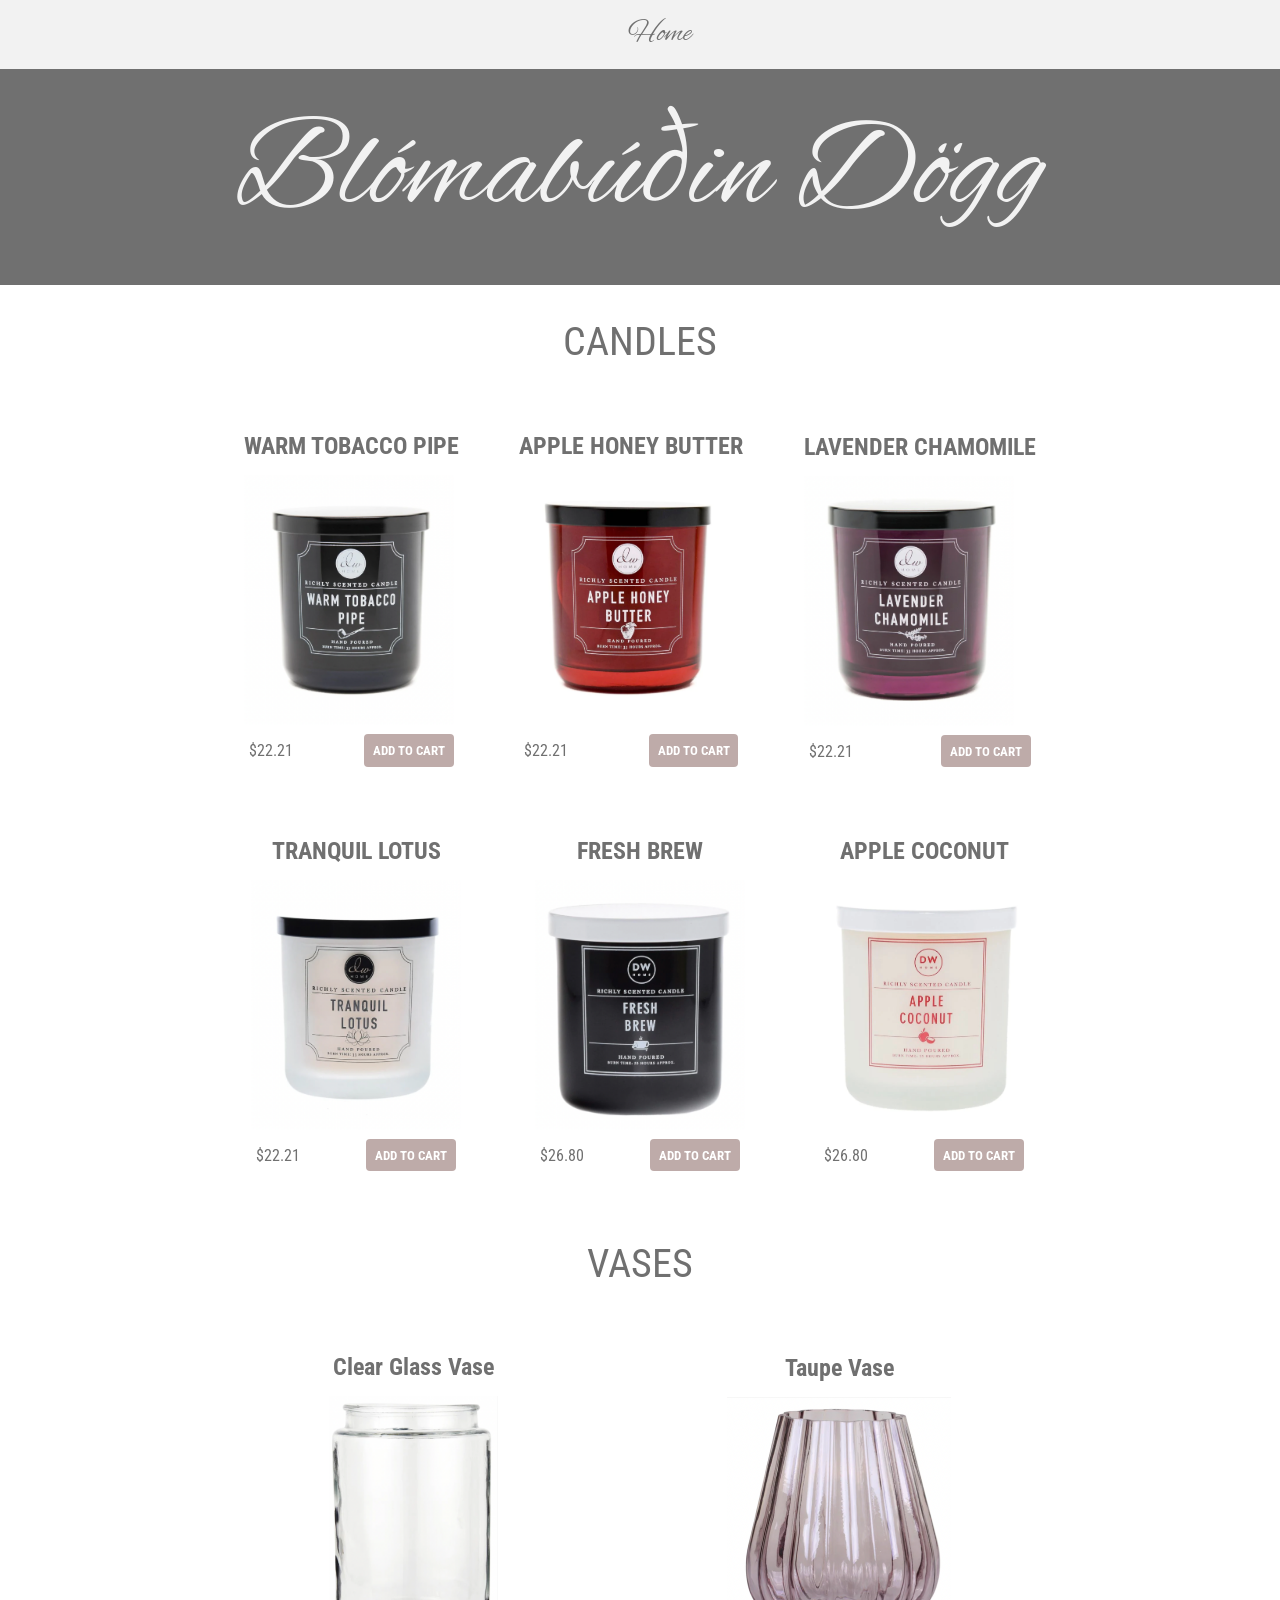
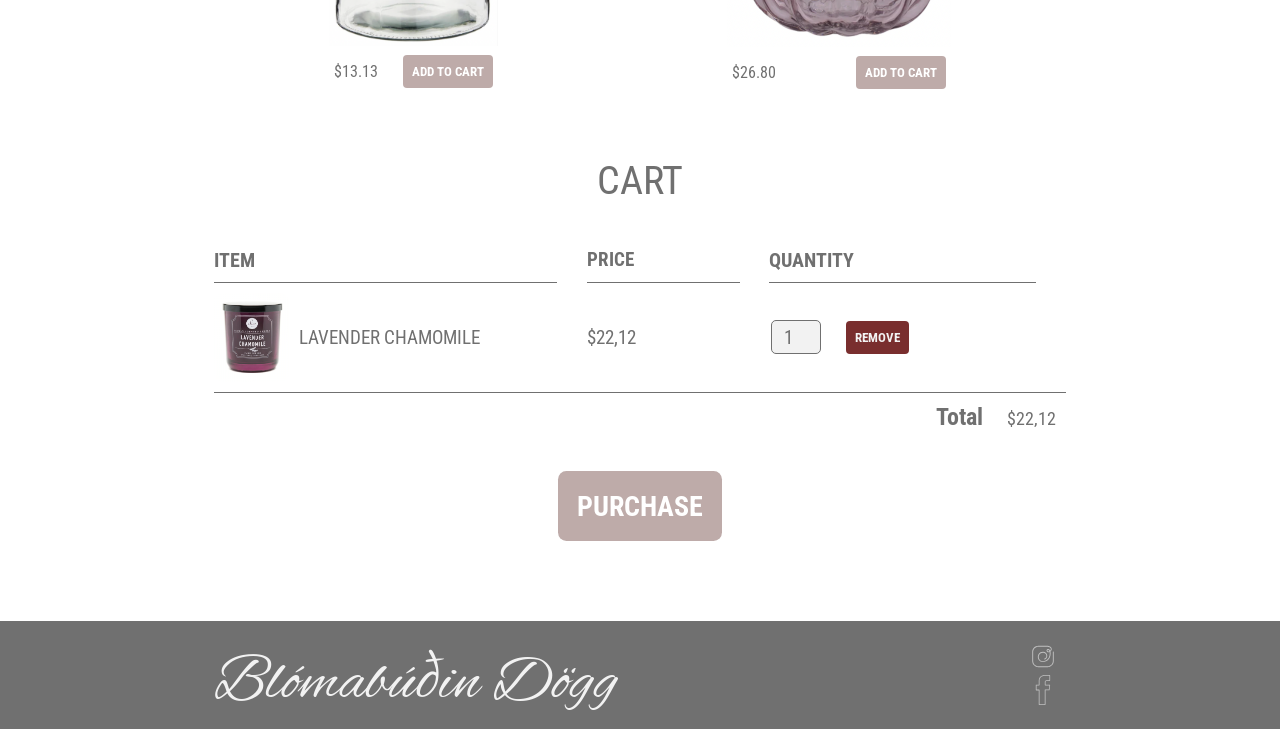
<file: SHOP/cart.html>
<!DOCTYPE html>
<html>
    <head>
        <link href='https://fonts.googleapis.com/css?family=Alex Brush' rel='stylesheet'>
        <link href='https://fonts.googleapis.com/css?family=Roboto Condensed' rel='stylesheet'>
        <title>Shop</title>
        <meta name="description" content="This is the description">
        <link rel="stylesheet" href="../SHOP/cart.css">
        <script src="cart.js" async></script>
    </head>
    <body>
        <header class="main-header">
            <nav class="main-nav nav">
                <ul>
                    <li><a href="../index.html">Home</a></li>
                   
                </ul>
            </nav>
            <h1 class="brand-name brand-name-large">Blómabúðin Dögg</h1>
        </header>
        <section class="container content-section">
            <h2 class="section-header">CANDLES</h2>
            <div class="shop-items">
                <div class="shop-item">
                    <span class="shop-item-title">WARM TOBACCO PIPE</span>
                    <img class="shop-item-image" src="../IMG/Candle/Kerti/ca1.png">
                    <div class="shop-item-details">
                        <span class="shop-item-price">$22.21</span>
                        <button class="btn btn-primary shop-item-button" type="button">ADD TO CART</button>
                    </div>
                </div>
                <div class="shop-item">
                    <span class="shop-item-title">APPLE HONEY BUTTER</span>
                    <img class="shop-item-image" src="../IMG/Candle/Kerti/ca2.png">
                    <div class="shop-item-details">
                        <span class="shop-item-price">$22.21</span>
                        <button class="btn btn-primary shop-item-button"type="button">ADD TO CART</button>
                    </div>
                </div>
                <div class="shop-item">
                    <span class="shop-item-title">LAVENDER CHAMOMILE</span>
                    <img class="shop-item-image" src="../IMG/Candle/Kerti/ca3.png">
                    <div class="shop-item-details">
                        <span class="shop-item-price">$22.21</span>
                        <button class="btn btn-primary shop-item-button" type="button">ADD TO CART</button>
                    </div>
                </div>
                <div class="shop-item">
                    <span class="shop-item-title">TRANQUIL LOTUS</span>
                    <img class="shop-item-image" src="../IMG/Candle/Kerti/ca4.png">
                    <div class="shop-item-details">
                        <span class="shop-item-price">$22.21</span>
                        <button class="btn btn-primary shop-item-button" type="button">ADD TO CART</button>
                    </div>
                </div>
                <div class="shop-item">
                    <span class="shop-item-title">FRESH BREW</span>
                    <img class="shop-item-image" src="../IMG/Candle/Kerti/ca7.png">
                    <div class="shop-item-details">
                        <span class="shop-item-price">$26.80</span>
                        <button class="btn btn-primary shop-item-button" type="button">ADD TO CART</button>
                    </div>
                </div>
                <div class="shop-item">
                    <span class="shop-item-title">APPLE COCONUT</span>
                    <img class="shop-item-image" src="../IMG/Candle/Kerti/ca8.png">
                    <div class="shop-item-details">
                        <span class="shop-item-price">$26.80</span>
                        <button class="btn btn-primary shop-item-button" type="button">ADD TO CART</button>
                    </div>
                </div>
            </div>
        </section>
        <section class="container content-section">
            <h2 class="section-header">VASES</h2>
            <div class="shop-items">
                <div class="shop-item">
                    <span class="shop-item-title">Clear Glass Vase</span>
                    <img class="shop-item-image" src="../IMG/Vase/Va1.png">
                    <div class="shop-item-details">
                        <span class="shop-item-price">$13.13</span>
                        <button class="btn btn-primary shop-item-button" type="button">ADD TO CART</button>
                    </div>
                </div>
                <div class="shop-item">
                    <span class="shop-item-title">Taupe Vase</span>
                    <img class="shop-item-image" src="../IMG/Vase/Va2.png">
                    <div class="shop-item-details">
                        <span class="shop-item-price">$26.80</span>
                        <button class="btn btn-primary shop-item-button" type="button">ADD TO CART</button>
                    </div>
                </div>
            </div>
        </section>
        <section class="container content-section">
            <h2 class="section-header">CART</h2>
            <div class="cart-row">
                <span class="cart-item cart-header cart-column">ITEM</span>
                <span class="cart-price cart-header cart-column">PRICE</span>
                <span class="cart-quantity cart-header cart-column">QUANTITY</span>
            </div>
            <div class="cart-items">
            
                <div class="cart-row">
                    <div class="cart-item cart-column">
                        <img class="cart-item-image" src="../IMG/Candle/Kerti/ca3.png" width="100" height="100">
                        <span class="cart-item-title"> LAVENDER CHAMOMILE </span>
                    </div>
                    <span class="cart-price cart-column">$22,12</span>
                    <div class="cart-quantity cart-column">
                        <input class="cart-quantity-input" type="number" value="1">
                        <button class="btn btn-danger" type="button">REMOVE</button>
                    </div>
                </div>
            </div>
            <div class="cart-total">
                <strong class="cart-total-title">Total</strong>
                <span class="cart-total-price">$22,12</span>
            </div>
            <button class="btn btn-primary btn-purchase" type="button">PURCHASE</button>
        </section>
        <footer class="main-footer">
            <div class="container main-footer-container">
                <h3 class="brand-name">Blómabúðin Dögg</h3>
                <ul class="nav footer-nav">
                  
                    <li>
                        <a href="https://www.instagram.com/doggblom/" target="_blank">
                            <img src="../IMG/instagram.svg">
                        </a>
                    </li>
                    <li>
                        <a href="https://www.facebook.com/blomabudin?locale=en_GB" target="_blank">
                            <img src="../IMG/facebook.svg">
                        </a>
                    </li>
                </ul>
            </div>
        </footer>
    </body>
</html>
</file>
<file: CSS/styleone.css>
:root {
  background-color: #F2F2F2;
}

body {
  margin: 0px;
}

nav ul {
  position: relative;
  font-size: 40px;
  list-style: none;
  font-family: "alex brush";
  text-decoration: none;
  margin: 0;
  padding: 0;
  margin-top: 0%;
  justify-content: space-around;
  display: flex;
  width: 100%;
}
nav ul .first {
  display: inline-block;
  margin: 0;
  position: relative;
  width: 100%;
  text-align: center;
  margin-top: 1%;
}
nav ul .logo {
  display: flex;
  margin-left: 0%;
  margin-right: 0px;
  margin-top: 1%;
  position: absolute;
  justify-content: center;
  align-items: center;
  width: 150px;
  height: 150px;
  padding: 0;
}
nav a {
  color: #707070;
  text-decoration: none;
  margin: 0;
  padding: 0;
}
nav a:hover {
  color: #CDBDB2;
}

main .hero {
  position: relative;
}
main .hero .heroimg {
  flex-grow: 1;
  margin: 0;
  width: 100%;
  opacity: 23%;
  -webkit-clip-path: polygon(100% 88%, 50% 100%, 0 88%, 0 0, 50% 10%, 100% 0);
          clip-path: polygon(100% 88%, 50% 100%, 0 88%, 0 0, 50% 10%, 100% 0);
}
main .hero h1 {
  font-family: "Alex Brush";
  position: absolute;
  top: 35%;
  left: 10%;
  font-size: 85px;
  letter-spacing: 2px;
  color: #707070;
}
main .hero p {
  position: absolute;
  top: 45%;
  left: 17%;
  font-family: "Roboto Condensed";
  font-size: 50px;
  color: #707070;
}
main .hero .hero-svg {
  position: absolute;
  background-image: url(../IMG/svghero.svg);
  background-repeat: no-repeat;
  margin-top: 0%;
  background-position-y: bottom;
  height: 300px;
  width: 100%;
  background-size: 100%;
}
main .hero .hero-bottom-container {
  display: flex;
  z-index: 223;
  position: relative;
  margin-top: 0%;
}
main .hero .hero-bottom-container .hero-bottom-line {
  height: 120px;
  width: 50%;
  margin-top: -5%;
  background: linear-gradient(to top left, rgba(0, 0, 0, 0) 0%, rgba(0, 0, 0, 0) calc(50% - 0.8px), rgb(0, 0, 0) 50%, rgba(0, 0, 0, 0) calc(50% + 0.8px), rgba(0, 0, 0, 0) 100%);
}
main .hero .hero-bottom-container .hero-bottom-line2 {
  height: 120px;
  width: 50%;
  margin-top: -5%;
  background: linear-gradient(to top right, rgba(0, 0, 0, 0) 0%, rgba(0, 0, 0, 0) calc(50% - 1px), rgb(0, 0, 0) 50%, rgba(0, 0, 0, 0) calc(50% + 1px), rgba(0, 0, 0, 0) 100%);
}

.section2 {
  margin: auto;
  display: block;
  width: 100%;
  flex-grow: 1;
}
.section2 .container {
  display: flex;
  margin-top: 10%;
  width: 90%;
  height: auto;
  margin-bottom: -10%;
  margin-left: 5%;
  margin-right: 5%;
  flex-direction: row;
  text-decoration: none;
}
.section2 .container .imgbox1 {
  display: flex;
  justify-content: center;
  opacity: 80%;
  margin-bottom: 20%;
  width: 100%;
  align-items: center;
}
.section2 .container .imgbox1 .img1 {
  display: block;
  margin-left: 0;
  margin-right: 0;
  height: 100%;
  width: 80%;
}
.section2 .container .imgbox1 .rec1 {
  position: absolute;
  margin-left: 0%;
  margin-top: 0%;
  height: 60%;
  width: 30%;
}
.section2 .container .imgbox1 a {
  color: transparent;
  background: linear-gradient(90deg, #9e8080 50%, #707070 0%) var(--_p, 100%)/200% no-repeat;
  background-clip: text;
  -webkit-background-clip: text;
  transition: 0.4s;
  text-decoration: none;
}
.section2 .container .imgbox1 a:hover {
  --_p:0% ;
}
.section2 .container .imgbox2 {
  margin-left: 0%;
  display: flex;
  justify-content: center;
  opacity: 80%;
  margin-bottom: 20%;
  width: 100%;
  align-items: center;
}
.section2 .container .imgbox2 .img1 {
  display: block;
  margin-left: 0;
  margin-right: 0;
  height: 100%;
  width: 80%;
}
.section2 .container .imgbox2 .rec2 {
  position: absolute;
  margin-top: 0%;
  margin-left: 0%;
  height: 45%;
  width: 20%;
  align-items: center;
}
.section2 .container .imgbox2 a {
  color: transparent;
  background: linear-gradient(90deg, #9e8080 50%, #707070 0%) var(--_p, 100%)/200% no-repeat;
  background-clip: text;
  -webkit-background-clip: text;
  text-decoration: none;
  transition: 0.4s;
}
.section2 .container .imgbox2 a:hover {
  --_p:0% ;
}
.section2 .container .imgbox3 {
  display: flex;
  justify-content: center;
  opacity: 80%;
  margin-bottom: 20%;
  width: 100%;
  align-items: center;
}
.section2 .container .imgbox3 .img1 {
  display: block;
  margin-left: 0;
  margin-right: 0;
  height: 100%;
  width: 80%;
}
.section2 .container .imgbox3 .rec3 {
  transform: scaleX(-1);
  position: absolute;
  margin-left: 0%;
  margin-top: 0%;
  height: 60%;
  width: 30%;
}
.section2 .container .imgbox3 a {
  color: transparent;
  background: linear-gradient(90deg, #9e8080 50%, #606060 0%) var(--_p, 100%)/200% no-repeat;
  background-clip: text;
  -webkit-background-clip: text;
  transition: 0.4s;
  text-decoration: none;
}
.section2 .container .imgbox3 a:hover {
  --_p:0% ;
}
.section2 .container h2 {
  font-family: "Alex Brush";
  position: absolute;
  font-size: 60px;
  color: #F2F2F2;
  text-align: center;
  margin-top: 14%;
  text-shadow: -3px -4px #F2F2F2;
  cursor: pointer;
}

.section3 .hero2 .heroimg2 {
  height: 900px;
  width: 100%;
  opacity: 23%;
  display: grid;
  grid-template: 1fr/1fr;
  place-items: center;
  -webkit-clip-path: polygon(100% 100%, 50% 100%, 0% 100%, 0 0, 50% 11%, 100% 0);
          clip-path: polygon(100% 100%, 50% 100%, 0% 100%, 0 0, 50% 11%, 100% 0);
  margin-top: 10%;
}
.section3 .hero2 .heroimg2 > * {
  grid-column: 1/1;
  grid-row: 1/1;
}
.section3 .hero2 .hero-svg2 {
  z-index: 1;
  transform: scaleX(-1);
  position: absolute;
  background-image: url(../IMG/svghero.svg);
  background-repeat: no-repeat;
  margin-top: -3%;
  height: 300px;
  width: 100%;
  background-size: 100%;
}
.section3 .hero-wrap {
  filter: drop-shadow(4px 4px 9px rgba(0, 0, 0, 0.5));
}
.section3 .hero-wrap .herobackground {
  width: 100%;
  height: 350px;
  background-color: #CDBDB2;
  -webkit-clip-path: polygon(100% 100%, 50% 100%, 0 100%, 0 0, 50% 21%, 100% 0);
          clip-path: polygon(100% 100%, 50% 100%, 0 100%, 0 0, 50% 21%, 100% 0);
  position: absolute;
  margin-right: 0;
  margin-top: -4%;
  display: flex;
}
.section3 .hero-wrap h1 {
  font-family: roboto Condensed;
  color: #F2F2F2;
  font-size: 90px;
  margin-left: 25%;
  width: 33%;
  filter: drop-shadow(4px 4px 2.5px rgba(0, 0, 0, 0.5));
  letter-spacing: 4px;
  margin-top: -2%;
  height: 3%;
}
.section3 .hero-wrap p {
  font-family: roboto Condensed;
  color: #707070;
  font-size: 100px;
  font-size: 190px;
  font-family: "Alex Brush";
  margin: 0;
  margin-left: 32%;
  margin-top: -10%;
  filter: drop-shadow(-8px 5px 2px rgba(122, 122, 122, 0.5));
  transform: rotate(-25deg);
  width: 33%;
  letter-spacing: 4px;
}
.section3 .hero-wrap p a {
  text-decoration: none;
  color: none;
  list-style-type: none;
  color: #707070;
  color: transparent;
  background: linear-gradient(90deg, #9e8080 50%, #707070 0%) var(--_p, 100%)/200% no-repeat;
  background-clip: text;
  -webkit-background-clip: text;
  transition: 0.4s;
}
.section3 .hero-wrap p a:hover {
  --_p:0% ;
}
.section3 .hero-wrap h6 {
  font-family: roboto Condensed;
  color: #F2F2F2;
  width: 33%;
  font-size: 60px;
  font-family: "Roboto Condensed";
  margin-top: -3%;
  margin-left: 55%;
  color: #F2F2F2;
  letter-spacing: 4px;
  filter: drop-shadow(4px 4px 1.5px rgba(0, 0, 0, 0.5));
}

footer {
  margin-top: 0%;
  background: #F2F2F2;
  box-shadow: 0 1px 1px 0 rgba(0, 0, 0, 0.12);
  /*  box-sizing: border-box;
   border-top: $primary solid 1px ; */
  width: auto;
  font: bold 16px sans-serif;
  text-align: left;
  padding: 50px 60px 40px;
  overflow: hidden;
}
footer .footer-left {
  float: left;
}
footer .footer-left h3 {
  color: #707070;
  font-family: Alex brush;
  font-size: 60px;
  margin-bottom: 5%;
  margin-top: -1%;
  font-weight: 1px;
}
footer .footer-left .footer-links {
  color: #606060;
  margin: 0 0 10px;
  padding: 0;
  font-family: roboto condensed;
}
footer .footer-left .footer-links a {
  display: inline-block;
  line-height: 1.8;
  text-decoration: none;
  color: inherit;
  font-size: 20px;
  margin-right: 10%;
  margin-bottom: 3%;
}
footer .footer-left h1 {
  font-style: roboto condense;
  font-size: 29px;
  position: relative;
  left: 20%;
  margin-top: -12%;
  color: #707070;
}
footer .footer-left li {
  display: inline-block;
  /* -webkit-filter: invert(.75); 
   filter: invert(.75);  -> Invert Social Icons in Footer*/
  margin-top: 5%;
}
footer .footer-left li img {
  display: inline-block;
  margin-right: 10%;
  height: 30px;
  width: 30px;
}
footer .footer-right {
  float: right;
}
footer .footer-right p {
  display: inline-block;
  vertical-align: top;
  margin: -1% 42px 3px 4px;
  color: footer .footer-right p primary;
  font-family: roboto condensed;
  font-size: 25px;
}
footer .footer-right form {
  display: inline-block;
}
footer .footer-right form input, footer .footer-right form textarea {
  display: block;
  border-radius: 3px;
  box-sizing: border-box;
  background-color: #CDBDB2;
  box-shadow: 1px #707070;
  border: none;
  resize: none;
  font: inherit;
  font-size: 14px;
  font-weight: normal;
  color: #707070;
  width: 400px;
  padding: 18px;
}
footer .footer-right form ::-webkit-input-placeholder {
  color: #707070;
}
footer .footer-right form ::-moz-placeholder {
  color: #707070;
  opacity: 1;
}
footer .footer-right form :-ms-input-placeholder {
  color: #707070;
}
footer .footer-right form input {
  height: 55px;
  margin-bottom: 15px;
  letter-spacing: 3px;
}
footer .footer-right form textarea {
  height: 100px;
  margin-bottom: 20px;
  letter-spacing: 3px;
}
footer .footer-right form button {
  border-radius: 3px;
  background-color: #CDBDB2;
  color: #707070;
  border: 0;
  padding: 15px 50px;
  font-weight: bold;
  float: right;
  font-family: roboto condensed;
  letter-spacing: 3px;
}

@media (max-width: 1360px) {
  .footer-distributed {
    padding: 20px;
  }
  #blomadogg {
    font-size: 60px;
    width: 500px;
  }
  .footer-distributed .footer-left,
.footer-distributed .footer-right {
    float: none;
    max-width: 300px;
    margin: 0 auto;
    margin-left: 30%;
  }
  .footer-distributed .footer-left {
    margin-bottom: 40px;
    margin-left: 30%;
  }
  .footer-distributed form {
    margin-top: 30px;
  }
  .footer-distributed form {
    display: block;
  }
  .footer-distributed form button {
    float: none;
  }
}
@media only screen and (max-width: 1360px) {
  nav {
    height: 50px;
    width: 100%;
    position: relative;
  }
  nav ul {
    display: flex;
    width: 100%;
  }
  #logo {
    height: 90px;
    width: 90px;
    margin-top: 6%;
  }
  #heroimg {
    width: 100%;
    height: 700px;
    margin-top: 1%;
    -webkit-clip-path: polygon(100% 84%, 50% 100%, 0 84%, 0 0, 50% 7%, 100% 0);
            clip-path: polygon(100% 84%, 50% 100%, 0 84%, 0 0, 50% 7%, 100% 0);
  }
  #header {
    font-size: 70px;
    margin-left: 5%;
    margin-top: -5%;
  }
  #paragraph {
    margin-top: -5%;
    font-size: 40px;
    margin-left: 5%;
  }
  #herosvg {
    height: 250px;
    width: 100%;
    min-height: 200px;
    margin-top: -4%;
  }
  #heroline, #linehero {
    margin-top: -11%;
    background: rgba(0, 0, 0, 0) 0%, rgba(0, 0, 0, 0) calc(50% - 0.8px), rgb(0, 0, 0) 20%, rgba(0, 0, 0, 0) calc(50% + 0.8px), rgba(0, 0, 0, 0) 100%;
  }
  #container {
    display: block;
  }
  #container .imgbox1, #container .imgbox2, #container .imgbox3 {
    justify-content: center;
    align-items: center;
  }
  #container .imgbox1 #recone, #container .imgbox1 #recthree, #container .imgbox2 #recone, #container .imgbox2 #recthree, #container .imgbox3 #recone, #container .imgbox3 #recthree {
    margin-top: 0%;
    height: 465px;
    width: 450px;
  }
  #container .imgbox1 #rectwo, #container .imgbox2 #rectwo, #container .imgbox3 #rectwo {
    margin-top: 0%;
    height: 450px;
    width: 370px;
  }
  #container .imgbox1 .herotext, #container .imgbox2 .herotext, #container .imgbox3 .herotext {
    height: 10%;
  }
  #container #imgone, #container #imgtwo, #container #imgthree {
    height: 400px;
    width: 400px;
  }
  #container #imgboxone, #container #imgboxtwo, #container #imgboxthree {
    font-size: 80px;
    border: #CDBDB2 2px dashed;
    padding-top: 1.5%;
    padding-left: 2%;
    padding-right: 2%;
    padding-bottom: 0%;
    border-radius: 50px;
  }
  #heroimgone {
    height: 700px;
  }
  #heroback {
    -webkit-clip-path: polygon(100% 100%, 50% 100%, 0 100%, 0 0, 50% 25%, 100% 0);
            clip-path: polygon(100% 100%, 50% 100%, 0 100%, 0 0, 50% 25%, 100% 0);
    margin-top: -10%;
  }
  #let {
    margin-top: -5%;
    font-size: 50px;
  }
  #you {
    font-size: 50px;
    width: auto;
    margin-top: 0%;
    margin-left: 40%;
    margin-bottom: -5;
  }
  #dec {
    transform: rotate(0);
    font-size: 80px;
    background-color: rgba(192, 193, 166, 0.9529411765);
    border: 2px dashed #606060;
    border-radius: 40px;
    height: 50px;
    min-width: 330px;
    margin-left: 30%;
    margin-top: -3%;
    padding-bottom: 5%;
    padding-left: 2%;
  }
  #contact {
    margin-top: 0%;
  }
}/*# sourceMappingURL=styleone.css.map */
</file>
<file: GALLERY/christmas.css>
body {
  position: relative;
  font-family: Roboto condensed;
  background-color: #f2f2f2;
}

header ul {
  list-style-type: none;
  display: flex;
  justify-content: center;
  align-items: center;
}
header a {
  text-decoration: none;
  display: inline-block;
  padding: 0.5em;
  color: #707070;
  font-family: "alex brush";
  font-size: 30px;
}
header a:hover {
  color: #CDBDB2;
}

h1 {
  text-align: center;
  font-family: Alex brush;
  color: h1 Primary;
  font-size: 50px;
  margin: 2%;
}

p {
  text-align: center;
  font-size: 30px;
  margin: 2%;
}

main {
  text-align: center;
}
main #myImg1 {
  border-radius: 5px;
  cursor: pointer;
  transition: 0.3s;
}
main #myImg1:hover {
  opacity: 0.7;
}
main #myImg2 {
  border-radius: 5px;
  cursor: pointer;
  transition: 0.3s;
}
main #myImg2:hover {
  opacity: 0.7;
}
main #myImg3 {
  border-radius: 5px;
  cursor: pointer;
  transition: 0.3s;
}
main #myImg3:hover {
  opacity: 0.7;
}
main #myImg4 {
  border-radius: 5px;
  cursor: pointer;
  transition: 0.3s;
}
main #myImg4:hover {
  opacity: 0.7;
}
main #myImg5 {
  border-radius: 5px;
  cursor: pointer;
  transition: 0.3s;
}
main #myImg5:hover {
  opacity: 0.7;
}
main #myImg6 {
  border-radius: 5px;
  cursor: pointer;
  transition: 0.3s;
}
main #myImg6:hover {
  opacity: 0.7;
}
main #myImg7 {
  border-radius: 5px;
  cursor: pointer;
  transition: 0.3s;
}
main #myImg7:hover {
  opacity: 0.7;
}
main #myImg8 {
  border-radius: 5px;
  cursor: pointer;
  transition: 0.3s;
}
main #myImg8:hover {
  opacity: 0.7;
}
main #myImg9 {
  border-radius: 5px;
  cursor: pointer;
  transition: 0.3s;
}
main #myImg9:hover {
  opacity: 0.7;
}
main #myImg10 {
  border-radius: 5px;
  cursor: pointer;
  transition: 0.3s;
}
main #myImg10:hover {
  opacity: 0.7;
}
main #myImg11 {
  border-radius: 5px;
  cursor: pointer;
  transition: 0.3s;
}
main #myImg11:hover {
  opacity: 0.7;
}
main #myImg12 {
  border-radius: 5px;
  cursor: pointer;
  transition: 0.3s;
}
main #myImg12:hover {
  opacity: 0.7;
}
main #myImg13 {
  border-radius: 5px;
  cursor: pointer;
  transition: 0.3s;
}
main #myImg13:hover {
  opacity: 0.7;
}
main #myImg14 {
  border-radius: 5px;
  cursor: pointer;
  transition: 0.3s;
}
main #myImg14:hover {
  opacity: 0.7;
}
main #myImg15 {
  border-radius: 5px;
  cursor: pointer;
  transition: 0.3s;
}
main #myImg15:hover {
  opacity: 0.7;
}

/* Style the Image Used to Trigger the Modal */
.container {
  display: inline;
  position: relative;
  justify-content: center;
  align-items: center;
}

/* The Modal (background) */
.modal {
  display: none; /* Hidden by default */
  position: fixed; /* Stay in place */
  z-index: 1; /* Sit on top */
  padding-top: 100px; /* Location of the box */
  left: 0;
  top: 0;
  width: 100%; /* Full width */
  height: 100%; /* Full height */
  overflow: auto; /* Enable scroll if needed */
  background-color: rgb(0, 0, 0); /* Fallback color */
  background-color: rgba(0, 0, 0, 0.9); /* Black w/ opacity */
}

/* Modal Content (Image) */
.modal-content {
  margin: auto;
  display: block;
  width: 80%;
  max-width: 700px;
}

/* Caption of Modal Image (Image Text) - Same Width as the Image */
#caption {
  margin: auto;
  display: block;
  width: 80%;
  max-width: 700px;
  text-align: center;
  color: #ccc;
  padding: 10px 0;
  height: 150px;
}

/* Add Animation - Zoom in the Modal */
.modal-content, #caption {
  -webkit-animation-name: zoom;
          animation-name: zoom;
  -webkit-animation-duration: 0.6s;
          animation-duration: 0.6s;
}

@-webkit-keyframes zoom {
  from {
    transform: scale(0);
  }
  to {
    transform: scale(1);
  }
}

@keyframes zoom {
  from {
    transform: scale(0);
  }
  to {
    transform: scale(1);
  }
}
/* The Close Button */
.close {
  position: absolute;
  top: 15px;
  right: 35px;
  color: #f1f1f1;
  font-size: 40px;
  font-weight: bold;
  transition: 0.3s;
}

.close:hover,
.close:focus {
  color: #bbb;
  text-decoration: none;
  cursor: pointer;
}

/* 100% Image Width on Smaller Screens */
@media only screen and (max-width: 700px) {
  .modal-content {
    width: 100%;
  }
}/*# sourceMappingURL=christmas.css.map */
</file>
<file: GALLERY/decors.css>
body {
  position: relative;
  font-family: Roboto condensed;
  background-color: #f2f2f2;
}

header ul {
  list-style-type: none;
  display: flex;
  justify-content: center;
  align-items: center;
}
header a {
  text-decoration: none;
  display: inline-block;
  padding: 0.5em;
  color: #707070;
  font-family: "alex brush";
  font-size: 30px;
}
header a:hover {
  color: #CDBDB2;
}

h1 {
  text-align: center;
  font-family: Alex brush;
  color: h1 Primary;
  font-size: 50px;
  margin: 2%;
}

p {
  text-align: center;
  font-size: 30px;
  margin: 2%;
}

main {
  text-align: center;
}
main #myImg1 {
  border-radius: 5px;
  cursor: pointer;
  transition: 0.3s;
}
main #myImg1:hover {
  opacity: 0.7;
}
main #myImg2 {
  border-radius: 5px;
  cursor: pointer;
  transition: 0.3s;
}
main #myImg2:hover {
  opacity: 0.7;
}
main #myImg3 {
  border-radius: 5px;
  cursor: pointer;
  transition: 0.3s;
}
main #myImg3:hover {
  opacity: 0.7;
}
main #myImg4 {
  border-radius: 5px;
  cursor: pointer;
  transition: 0.3s;
}
main #myImg4:hover {
  opacity: 0.7;
}
main #myImg5 {
  border-radius: 5px;
  cursor: pointer;
  transition: 0.3s;
}
main #myImg5:hover {
  opacity: 0.7;
}
main #myImg6 {
  border-radius: 5px;
  cursor: pointer;
  transition: 0.3s;
}
main #myImg6:hover {
  opacity: 0.7;
}
main #myImg7 {
  border-radius: 5px;
  cursor: pointer;
  transition: 0.3s;
}
main #myImg7:hover {
  opacity: 0.7;
}
main #myImg8 {
  border-radius: 5px;
  cursor: pointer;
  transition: 0.3s;
}
main #myImg8:hover {
  opacity: 0.7;
}
main #myImg9 {
  border-radius: 5px;
  cursor: pointer;
  transition: 0.3s;
}
main #myImg9:hover {
  opacity: 0.7;
}
main #myImg10 {
  border-radius: 5px;
  cursor: pointer;
  transition: 0.3s;
}
main #myImg10:hover {
  opacity: 0.7;
}
main #myImg11 {
  border-radius: 5px;
  cursor: pointer;
  transition: 0.3s;
}
main #myImg11:hover {
  opacity: 0.7;
}
main #myImg12 {
  border-radius: 5px;
  cursor: pointer;
  transition: 0.3s;
}
main #myImg12:hover {
  opacity: 0.7;
}
main #myImg13 {
  border-radius: 5px;
  cursor: pointer;
  transition: 0.3s;
}
main #myImg13:hover {
  opacity: 0.7;
}
main #myImg14 {
  border-radius: 5px;
  cursor: pointer;
  transition: 0.3s;
}
main #myImg14:hover {
  opacity: 0.7;
}
main #myImg15 {
  border-radius: 5px;
  cursor: pointer;
  transition: 0.3s;
}
main #myImg15:hover {
  opacity: 0.7;
}
main #myImg15 {
  border-radius: 5px;
  cursor: pointer;
  transition: 0.3s;
}
main #myImg15:hover {
  opacity: 0.7;
}
main #myImg16 {
  border-radius: 5px;
  cursor: pointer;
  transition: 0.3s;
}
main #myImg16:hover {
  opacity: 0.7;
}
main #myImg17 {
  border-radius: 5px;
  cursor: pointer;
  transition: 0.3s;
}
main #myImg17:hover {
  opacity: 0.7;
}
main #myImg18 {
  border-radius: 5px;
  cursor: pointer;
  transition: 0.3s;
}
main #myImg18:hover {
  opacity: 0.7;
}
main #myImg19 {
  border-radius: 5px;
  cursor: pointer;
  transition: 0.3s;
}
main #myImg19:hover {
  opacity: 0.7;
}
main #myImg20 {
  border-radius: 5px;
  cursor: pointer;
  transition: 0.3s;
}
main #myImg20:hover {
  opacity: 0.7;
}

/* Style the Image Used to Trigger the Modal */
.container {
  display: inline;
  position: relative;
  justify-content: center;
  align-items: center;
}

/* The Modal (background) */
.modal {
  display: none; /* Hidden by default */
  position: fixed; /* Stay in place */
  z-index: 1; /* Sit on top */
  padding-top: 100px; /* Location of the box */
  left: 0;
  top: 0;
  width: 100%; /* Full width */
  height: 100%; /* Full height */
  overflow: auto; /* Enable scroll if needed */
  background-color: rgb(0, 0, 0); /* Fallback color */
  background-color: rgba(0, 0, 0, 0.9); /* Black w/ opacity */
}

/* Modal Content (Image) */
.modal-content {
  margin: auto;
  display: block;
  width: 80%;
  max-width: 700px;
}

/* Caption of Modal Image (Image Text) - Same Width as the Image */
#caption {
  margin: auto;
  display: block;
  width: 80%;
  max-width: 700px;
  text-align: center;
  color: #ccc;
  padding: 10px 0;
  height: 150px;
}

/* Add Animation - Zoom in the Modal */
.modal-content, #caption {
  -webkit-animation-name: zoom;
          animation-name: zoom;
  -webkit-animation-duration: 0.6s;
          animation-duration: 0.6s;
}

@-webkit-keyframes zoom {
  from {
    transform: scale(0);
  }
  to {
    transform: scale(1);
  }
}

@keyframes zoom {
  from {
    transform: scale(0);
  }
  to {
    transform: scale(1);
  }
}
/* The Close Button */
.close {
  position: absolute;
  top: 15px;
  right: 35px;
  color: #f1f1f1;
  font-size: 40px;
  font-weight: bold;
  transition: 0.3s;
}

.close:hover,
.close:focus {
  color: #bbb;
  text-decoration: none;
  cursor: pointer;
}

/* 100% Image Width on Smaller Screens */
@media only screen and (max-width: 700px) {
  .modal-content {
    width: 100%;
  }
}/*# sourceMappingURL=decors.css.map */
</file>
<file: GALLERY/funeral.css>
body {
  position: relative;
  font-family: Roboto condensed;
  background-color: #f2f2f2;
}

header ul {
  list-style-type: none;
  display: flex;
  justify-content: center;
  align-items: center;
}
header a {
  text-decoration: none;
  display: inline-block;
  padding: 0.5em;
  color: #707070;
  font-family: "alex brush";
  font-size: 30px;
}
header a:hover {
  color: #CDBDB2;
}

h1 {
  text-align: center;
  font-family: Alex brush;
  color: h1 Primary;
  font-size: 50px;
  margin: 2%;
}

p {
  text-align: center;
  font-size: 30px;
  margin: 2%;
}

main {
  text-align: center;
}
main #myImg1 {
  border-radius: 5px;
  cursor: pointer;
  transition: 0.3s;
}
main #myImg1:hover {
  opacity: 0.7;
}
main #myImg2 {
  border-radius: 5px;
  cursor: pointer;
  transition: 0.3s;
}
main #myImg2:hover {
  opacity: 0.7;
}
main #myImg3 {
  border-radius: 5px;
  cursor: pointer;
  transition: 0.3s;
}
main #myImg3:hover {
  opacity: 0.7;
}
main #myImg4 {
  border-radius: 5px;
  cursor: pointer;
  transition: 0.3s;
}
main #myImg4:hover {
  opacity: 0.7;
}
main #myImg5 {
  border-radius: 5px;
  cursor: pointer;
  transition: 0.3s;
}
main #myImg5:hover {
  opacity: 0.7;
}
main #myImg6 {
  border-radius: 5px;
  cursor: pointer;
  transition: 0.3s;
}
main #myImg6:hover {
  opacity: 0.7;
}
main #myImg7 {
  border-radius: 5px;
  cursor: pointer;
  transition: 0.3s;
}
main #myImg7:hover {
  opacity: 0.7;
}
main #myImg8 {
  border-radius: 5px;
  cursor: pointer;
  transition: 0.3s;
}
main #myImg8:hover {
  opacity: 0.7;
}
main #myImg9 {
  border-radius: 5px;
  cursor: pointer;
  transition: 0.3s;
}
main #myImg9:hover {
  opacity: 0.7;
}
main #myImg10 {
  border-radius: 5px;
  cursor: pointer;
  transition: 0.3s;
}
main #myImg10:hover {
  opacity: 0.7;
}
main #myImg11 {
  border-radius: 5px;
  cursor: pointer;
  transition: 0.3s;
}
main #myImg11:hover {
  opacity: 0.7;
}
main #myImg12 {
  border-radius: 5px;
  cursor: pointer;
  transition: 0.3s;
}
main #myImg12:hover {
  opacity: 0.7;
}
main #myImg13 {
  border-radius: 5px;
  cursor: pointer;
  transition: 0.3s;
}
main #myImg13:hover {
  opacity: 0.7;
}
main #myImg14 {
  border-radius: 5px;
  cursor: pointer;
  transition: 0.3s;
}
main #myImg14:hover {
  opacity: 0.7;
}
main #myImg15 {
  border-radius: 5px;
  cursor: pointer;
  transition: 0.3s;
}
main #myImg15:hover {
  opacity: 0.7;
}

/* Style the Image Used to Trigger the Modal */
.container {
  display: inline;
  position: relative;
  justify-content: center;
  align-items: center;
}

/* The Modal (background) */
.modal {
  display: none; /* Hidden by default */
  position: fixed; /* Stay in place */
  z-index: 1; /* Sit on top */
  padding-top: 100px; /* Location of the box */
  left: 0;
  top: 0;
  width: 100%; /* Full width */
  height: 100%; /* Full height */
  overflow: auto; /* Enable scroll if needed */
  background-color: rgb(0, 0, 0); /* Fallback color */
  background-color: rgba(0, 0, 0, 0.9); /* Black w/ opacity */
}

/* Modal Content (Image) */
.modal-content {
  margin: auto;
  display: block;
  width: 80%;
  max-width: 700px;
}

/* Caption of Modal Image (Image Text) - Same Width as the Image */
#caption {
  margin: auto;
  display: block;
  width: 80%;
  max-width: 700px;
  text-align: center;
  color: #ccc;
  padding: 10px 0;
  height: 150px;
}

/* Add Animation - Zoom in the Modal */
.modal-content, #caption {
  -webkit-animation-name: zoom;
          animation-name: zoom;
  -webkit-animation-duration: 0.6s;
          animation-duration: 0.6s;
}

@-webkit-keyframes zoom {
  from {
    transform: scale(0);
  }
  to {
    transform: scale(1);
  }
}

@keyframes zoom {
  from {
    transform: scale(0);
  }
  to {
    transform: scale(1);
  }
}
/* The Close Button */
.close {
  position: absolute;
  top: 15px;
  right: 35px;
  color: #f1f1f1;
  font-size: 40px;
  font-weight: bold;
  transition: 0.3s;
}

.close:hover,
.close:focus {
  color: #bbb;
  text-decoration: none;
  cursor: pointer;
}

/* 100% Image Width on Smaller Screens */
@media only screen and (max-width: 700px) {
  .modal-content {
    width: 100%;
  }
}/*# sourceMappingURL=funeral.css.map */
</file>
<file: GALLERY/wedding.css>
body {
  position: relative;
  font-family: Roboto condensed;
  background-color: #f2f2f2;
}

header ul {
  list-style-type: none;
  display: flex;
  justify-content: center;
  align-items: center;
}
header a {
  text-decoration: none;
  display: inline-block;
  padding: 0.5em;
  color: #707070;
  font-family: "alex brush";
  font-size: 30px;
}
header a:hover {
  color: #CDBDB2;
}

h1 {
  text-align: center;
  font-family: Alex brush;
  color: h1 Primary;
  font-size: 50px;
  margin: 2%;
}

p {
  text-align: center;
  font-size: 30px;
  margin: 2%;
}

main {
  text-align: center;
}
main #myImg1 {
  border-radius: 5px;
  cursor: pointer;
  transition: 0.3s;
}
main #myImg1:hover {
  opacity: 0.7;
}
main #myImg2 {
  border-radius: 5px;
  cursor: pointer;
  transition: 0.3s;
}
main #myImg2:hover {
  opacity: 0.7;
}
main #myImg3 {
  border-radius: 5px;
  cursor: pointer;
  transition: 0.3s;
}
main #myImg3:hover {
  opacity: 0.7;
}
main #myImg4 {
  border-radius: 5px;
  cursor: pointer;
  transition: 0.3s;
}
main #myImg4:hover {
  opacity: 0.7;
}
main #myImg5 {
  border-radius: 5px;
  cursor: pointer;
  transition: 0.3s;
}
main #myImg5:hover {
  opacity: 0.7;
}
main #myImg6 {
  border-radius: 5px;
  cursor: pointer;
  transition: 0.3s;
}
main #myImg6:hover {
  opacity: 0.7;
}
main #myImg7 {
  border-radius: 5px;
  cursor: pointer;
  transition: 0.3s;
}
main #myImg7:hover {
  opacity: 0.7;
}
main #myImg8 {
  border-radius: 5px;
  cursor: pointer;
  transition: 0.3s;
}
main #myImg8:hover {
  opacity: 0.7;
}
main #myImg9 {
  border-radius: 5px;
  cursor: pointer;
  transition: 0.3s;
}
main #myImg9:hover {
  opacity: 0.7;
}
main #myImg10 {
  border-radius: 5px;
  cursor: pointer;
  transition: 0.3s;
}
main #myImg10:hover {
  opacity: 0.7;
}
main #myImg11 {
  border-radius: 5px;
  cursor: pointer;
  transition: 0.3s;
}
main #myImg11:hover {
  opacity: 0.7;
}
main #myImg12 {
  border-radius: 5px;
  cursor: pointer;
  transition: 0.3s;
}
main #myImg12:hover {
  opacity: 0.7;
}
main #myImg13 {
  border-radius: 5px;
  cursor: pointer;
  transition: 0.3s;
}
main #myImg13:hover {
  opacity: 0.7;
}
main #myImg14 {
  border-radius: 5px;
  cursor: pointer;
  transition: 0.3s;
}
main #myImg14:hover {
  opacity: 0.7;
}
main #myImg15 {
  border-radius: 5px;
  cursor: pointer;
  transition: 0.3s;
}
main #myImg15:hover {
  opacity: 0.7;
}
main #myImg16 {
  border-radius: 5px;
  cursor: pointer;
  transition: 0.3s;
}
main #myImg16:hover {
  opacity: 0.7;
}
main #myImg17 {
  border-radius: 5px;
  cursor: pointer;
  transition: 0.3s;
}
main #myImg17:hover {
  opacity: 0.7;
}
main #myImg18 {
  border-radius: 5px;
  cursor: pointer;
  transition: 0.3s;
}
main #myImg18:hover {
  opacity: 0.7;
}
main #myImg19 {
  border-radius: 5px;
  cursor: pointer;
  transition: 0.3s;
}
main #myImg19:hover {
  opacity: 0.7;
}
main #myImg20 {
  border-radius: 5px;
  cursor: pointer;
  transition: 0.3s;
}
main #myImg20:hover {
  opacity: 0.7;
}

/* Style the Image Used to Trigger the Modal */
.container {
  display: inline;
  position: relative;
  justify-content: center;
  align-items: center;
}

/* The Modal (background) */
.modal {
  display: none; /* Hidden by default */
  position: fixed; /* Stay in place */
  z-index: 1; /* Sit on top */
  padding-top: 100px; /* Location of the box */
  left: 0;
  top: 0;
  width: 100%; /* Full width */
  height: 100%; /* Full height */
  overflow: auto; /* Enable scroll if needed */
  background-color: rgb(0, 0, 0); /* Fallback color */
  background-color: rgba(0, 0, 0, 0.9); /* Black w/ opacity */
}

/* Modal Content (Image) */
.modal-content {
  margin: auto;
  display: block;
  width: 80%;
  max-width: 700px;
}

/* Caption of Modal Image (Image Text) - Same Width as the Image */
#caption {
  margin: auto;
  display: block;
  width: 80%;
  max-width: 700px;
  text-align: center;
  color: #ccc;
  padding: 10px 0;
  height: 150px;
}

/* Add Animation - Zoom in the Modal */
.modal-content, #caption {
  -webkit-animation-name: zoom;
          animation-name: zoom;
  -webkit-animation-duration: 0.6s;
          animation-duration: 0.6s;
}

@-webkit-keyframes zoom {
  from {
    transform: scale(0);
  }
  to {
    transform: scale(1);
  }
}

@keyframes zoom {
  from {
    transform: scale(0);
  }
  to {
    transform: scale(1);
  }
}
/* The Close Button */
.close {
  position: absolute;
  top: 15px;
  right: 35px;
  color: #f1f1f1;
  font-size: 40px;
  font-weight: bold;
  transition: 0.3s;
}

.close:hover,
.close:focus {
  color: #bbb;
  text-decoration: none;
  cursor: pointer;
}

/* 100% Image Width on Smaller Screens */
@media only screen and (max-width: 700px) {
  .modal-content {
    width: 100%;
  }
}/*# sourceMappingURL=wedding.css.map */
</file>
<file: ORDER/order.css>
html {
  -webkit-font-smoothing: antialiased;
}

body {
  background-color: #F2F2F2;
  font-family: "Roboto Condensed", sans-serif;
}

nav ul {
  margin: 0;
}
nav ul li {
  display: inline;
}
nav ul li a {
  display: inline-block;
  padding: 0.5em;
  color: #707070;
  text-decoration: none;
  font-family: "alex brush";
  font-size: 30px;
}
nav ul li a:hover {
  color: #CDBDB2;
}

.main-nav {
  text-align: center;
  font-size: 1.1em;
  font-weight: lighter;
  border-bottom: 1px solid #F2F2F2;
  color: #707070;
  background-color: #F2F2F2;
}

.main-nav li {
  padding: 0 5%;
}

@media screen and (min-width: 40em) {
  body {
    font-size: 1.25em;
  }
}
li {
  font-family: "Roboto condense";
  list-style: none;
  font-size: 20px;
}
li a {
  color: #707070;
  text-decoration: none;
}
li a:hover {
  color: #9E9F8C;
}

.form .button, .form .message, .customSelect, .form .select, .form .textarea, .form .text-input, .form .option-input + label, .form .checkbox-input + label, .form .label {
  padding: 0.75em 1em;
  font-family: roboto condense;
  -webkit-appearance: none;
  -moz-appearance: none;
  appearance: none;
  outline: none;
  line-height: normal;
  border-radius: 0;
  border: none;
  background: none;
  display: block;
  letter-spacing: 3px;
}

.form .label {
  font-family: roboto condense;
  font-weight: bold;
  color: #707070;
  padding-top: 0;
  padding-left: 0;
  letter-spacing: 0.025em;
  font-size: 1.125em;
  line-height: 1.25;
  position: relative;
  z-index: 100;
  letter-spacing: 2px;
}

.required .form .label:after, .form .required .label:after {
  content: " *";
  color: #792e2e;
  font-weight: normal;
  font-size: 0.75em;
  vertical-align: top;
}

.customSelect, .form .select, .form .textarea, .form .text-input, .form .option-input + label, .form .checkbox-input + label {
  font: "roboto condensed";
  line-height: normal;
  width: 100%;
  box-sizing: border-box;
  background: #707070;
  color: #F2F2F2;
  position: relative;
  letter-spacing: 1px;
}

.customSelect:placeholder, .form .select:placeholder, .form .textarea:placeholder, .form .text-input:placeholder, .form .option-input + label:placeholder, .form .checkbox-input + label:placeholder {
  color: #F2F2F2;
}

.customSelect:-webkit-autofill, .form .select:-webkit-autofill, .form .textarea:-webkit-autofill, .form .text-input:-webkit-autofill, .form .option-input + label:-webkit-autofill, .form .checkbox-input + label:-webkit-autofill {
  box-shadow: 0 0 0px 1000px #707070 inset;
  -webkit-text-fill-color: white;
  border-top-color: #707070;
  border-left-color: #707070;
  border-right-color: #707070;
}

.customSelect:not(:focus):not(:active).error, .form .select:not(:focus):not(:active).error, .form .textarea:not(:focus):not(:active).error, .form .text-input:not(:focus):not(:active).error, .form .option-input + label:not(:focus):not(:active).error, .form .checkbox-input + label:not(:focus):not(:active).error, .error .customSelect:not(:focus):not(:active), .error .form .select:not(:focus):not(:active), .form .error .select:not(:focus):not(:active), .error .form .textarea:not(:focus):not(:active), .form .error .textarea:not(:focus):not(:active), .error .form .text-input:not(:focus):not(:active), .form .error .text-input:not(:focus):not(:active), .error .form .option-input + label:not(:focus):not(:active), .form .error .option-input + label:not(:focus):not(:active), .error .form .checkbox-input + label:not(:focus):not(:active), .form .error .checkbox-input + label:not(:focus):not(:active) {
  background-size: 8px 8px;
  background-repeat: repeat;
}

.form:not(.has-magic-focus) .customSelect.customSelectFocus, .form:not(.has-magic-focus) .customSelect:active, .form:not(.has-magic-focus) .select:active, .form:not(.has-magic-focus) .textarea:active, .form:not(.has-magic-focus) .text-input:active, .form:not(.has-magic-focus) .option-input + label:active, .form:not(.has-magic-focus) .checkbox-input + label:active, .form:not(.has-magic-focus) .customSelect:focus, .form:not(.has-magic-focus) .select:focus, .form:not(.has-magic-focus) .textarea:focus, .form:not(.has-magic-focus) .text-input:focus, .form:not(.has-magic-focus) .option-input + label:focus, .form:not(.has-magic-focus) .checkbox-input + label:focus {
  background: #4E4E4E;
}

.form .message {
  position: absolute;
  bottom: 0;
  right: 0;
  z-index: 100;
  font-size: 0.625em;
  color: #F2F2F2;
}

.form .option-input, .form .checkbox-input {
  border: 0;
  clip: rect(0 0 0 0);
  height: 1px;
  margin: -1px;
  overflow: hidden;
  padding: 0;
  position: absolute;
  width: 1px;
}

.form .option-input + label, .form .checkbox-input + label {
  display: inline-block;
  width: auto;
  color: #9E9F8C;
  position: relative;
  -webkit-user-select: none;
  -moz-user-select: none;
  -ms-user-select: none;
  user-select: none;
  cursor: pointer;
}

.form .option-input:focus + label, .form .checkbox-input:focus + label, .form .option-input:active + label, .form .checkbox-input:active + label {
  color: #4E4E4E;
}

.form .option-input:checked + label, .form .checkbox-input:checked + label {
  color: white;
}

.form .button {
  font: inherit;
  line-height: normal;
  cursor: pointer;
  background: #CDBDB2;
  color: #F2F2F2;
  font-weight: bold;
  width: auto;
  margin-left: auto;
  font-weight: bold;
  padding-left: 2em;
  padding-right: 2em;
}

.form .button:hover, .form .button:focus, .form .button:active {
  color: white;
  border-color: white;
}

.form .button:active {
  position: relative;
  top: 1px;
  left: 1px;
}

body {
  padding: 2em;
}

.form {
  max-width: 40em;
  margin: 0 auto;
  position: relative;
  display: flex;
  flex-flow: row wrap;
  justify-content: space-between;
  align-items: flex-end;
}

.form .field {
  width: 100%;
  margin: 0 0 1.5em 0;
}

@media screen and (min-width: 40em) {
  .form .field.half {
    width: calc(50% - 1px);
  }
}
.form .field.last {
  margin-left: auto;
}

.form .textarea {
  max-width: 100%;
}

.form .select {
  text-indent: 0.01px;
  text-overflow: "" !important;
}

.form .select::-ms-expand {
  display: none;
}

.form .checkboxes, .form .options {
  padding: 0;
  margin: 0;
  list-style-type: none;
  overflow: hidden;
}

.form .checkbox, .form .option {
  float: left;
  margin: 1px;
}

.customSelect {
  pointer-events: none;
}

.customSelect:after {
  content: "";
  pointer-events: none;
  width: 0.5em;
  height: 0.5em;
  border-style: solid;
  border-color: #F2F2F2;
  border-width: 0 3px 3px 0;
  position: absolute;
  top: 50%;
  margin-top: -0.625em;
  right: 1em;
  transform-origin: 0 0;
  transform: rotate(45deg);
}

.customSelect.customSelectFocus:after {
  border-color: #F2F2F2;
}/*# sourceMappingURL=order.css.map */
</file>
<file: SHOP/cart.css>
* {
  box-sizing: border-box;
  font-family: "Roboto Condensed";
  color: #F2F2F2;
}

html, body {
  margin: 0;
  padding: 0;
  min-height: 100%;
}

nav ul {
  margin: 0;
}
nav ul li {
  display: inline;
}
nav ul li a {
  display: inline-block;
  padding: 0.5em;
  color: #707070;
  text-decoration: none;
  font-family: "alex brush";
  font-size: 30px;
}
nav ul li a:hover {
  color: #CDBDB2;
}

.main-nav {
  text-align: center;
  font-size: 1.1em;
  font-weight: lighter;
  border-bottom: 1px solid #F2F2F2;
  color: #707070;
  background-color: #F2F2F2;
}

.main-nav li {
  padding: 0 5%;
}

.main-header {
  background-color: #707070;
  background-blend-mode: multiply;
  background-size: cover;
  padding-bottom: 30px;
}

.brand-name {
  text-align: center;
  margin: 0;
  font-size: 4em;
  font-family: "Alex Brush";
  font-weight: normal;
  color: #F2F2F2;
  padding-top: 2%;
}

.brand-name-large {
  font-size: 8em;
}

.content-section {
  margin: 1em;
}

.container {
  max-width: 900px;
  margin: 0 auto;
  padding: 0 1.5em;
}

.section-header {
  font-family: "Roboto Condensed";
  font-weight: normal;
  color: #707070;
  text-align: center;
  font-size: 2.5em;
}

.about-band-image {
  float: left;
  height: 200px;
  width: 200px;
  margin: 15px;
  border-radius: 50%;
}

.main-footer {
  background-color: #707070;
  color: #F2F2F2;
  padding: 0.25em 0;
}

.main-footer-container {
  display: flex;
  align-items: center;
}

.main-footer-container ul {
  flex-grow: 1;
  text-align: end;
}

.footer-nav li {
  padding: 0 0.5em;
  list-style: none;
}

.footer-nav img {
  width: 30px;
  height: 30px;
  filter: invert(0.75);
}

.btn {
  text-align: center;
  vertical-align: middle;
  padding: 0.67em 0.67em;
  cursor: pointer;
}

.btn-header {
  margin: 0.5em 15% 2em 15%;
  color: white;
  border: 2px solid #707070;
  background-color: #707070;
  border-radius: 0;
  font-size: 1.5em;
  font-weight: lighter;
  padding-left: 2em;
  padding-right: 2em;
}

.btn-header:hover {
  background-color: #707070;
}

.btn-play {
  display: block;
  margin: 0 auto;
  color: #2D9CDB;
  font-size: 4em;
  border-radius: 50%;
  width: 100px;
  height: 100px;
  padding: 0;
  text-align: center;
}

.btn-primary {
  color: white;
  background-color: #BEABA9;
  border: none;
  border-radius: 0.3em;
  font-weight: bold;
}

.btn-primary:hover {
  background-color: #CDBDB2;
}

.tour-row {
  border-bottom: 1px solid #707070;
  padding-bottom: 1em;
  margin-bottom: 1em;
}

.tour-row:last-child {
  border: none;
}

.tour-item {
  display: inline-block;
  padding-right: 0.5em;
}

.tour-date {
  color: #707070;
  width: 11%;
  font-weight: bold;
}

.tour-city {
  width: 24%;
}

.tour-arena {
  width: 42%;
}

.tour-btn {
  max-width: 19%;
}

.shop-item {
  margin: 30px;
}

.shop-item-title {
  display: block;
  width: 100%;
  text-align: center;
  font-weight: bold;
  font-size: 1.5em;
  color: #707070;
  margin-bottom: 15px;
  padding-top: 2%;
}

.shop-item-image {
  height: 250px;
}

.shop-item-details {
  display: flex;
  align-items: center;
  padding: 5px;
}

.shop-item-price {
  flex-grow: 1;
  color: #707070;
}

.shop-items {
  display: flex;
  flex-wrap: wrap;
  justify-content: space-around;
}

.cart-header {
  font-weight: bold;
  font-size: 1.25em;
  color: #707070;
}

.cart-column {
  display: flex;
  align-items: center;
  border-bottom: 1px solid #707070;
  margin-right: 1.5em;
  padding-bottom: 10px;
  margin-top: 10px;
}

.cart-row {
  display: flex;
}

.cart-item {
  width: 45%;
}

.cart-price {
  width: 20%;
  font-size: 1.2em;
  color: #707070;
}

.cart-quantity {
  width: 35%;
}

.cart-item-title {
  color: #707070;
  margin-left: 0.5em;
  font-size: 1.2em;
}

.cart-item-image {
  width: 75px;
  height: auto;
  border-radius: 10px;
}

.btn-danger {
  color: #F2F2F2;
  background-color: #792e2e;
  border: none;
  border-radius: 0.3em;
  font-weight: bold;
}

.btn-danger:hover {
  background-color: #792e2e;
}

.cart-quantity-input {
  height: 34px;
  width: 50px;
  border-radius: 5px;
  border: 1px solid #707070;
  background-color: #F2F2F2;
  color: #707070;
  padding: 0;
  text-align: center;
  font-size: 1.2em;
  margin-right: 25px;
}

.cart-row:last-child {
  border-bottom: 1px solid #707070;
}

.cart-row:last-child .cart-column {
  border: none;
}

.cart-total {
  text-align: end;
  margin-top: 10px;
  margin-right: 10px;
}

.cart-total-title {
  font-weight: bold;
  font-size: 1.5em;
  color: #707070;
  margin-right: 20px;
}

.cart-total-price {
  color: #707070;
  font-size: 1.1em;
}

.btn-purchase {
  display: block;
  margin: 40px auto 80px auto;
  font-size: 1.75em;
}/*# sourceMappingURL=cart.css.map */
</file>
